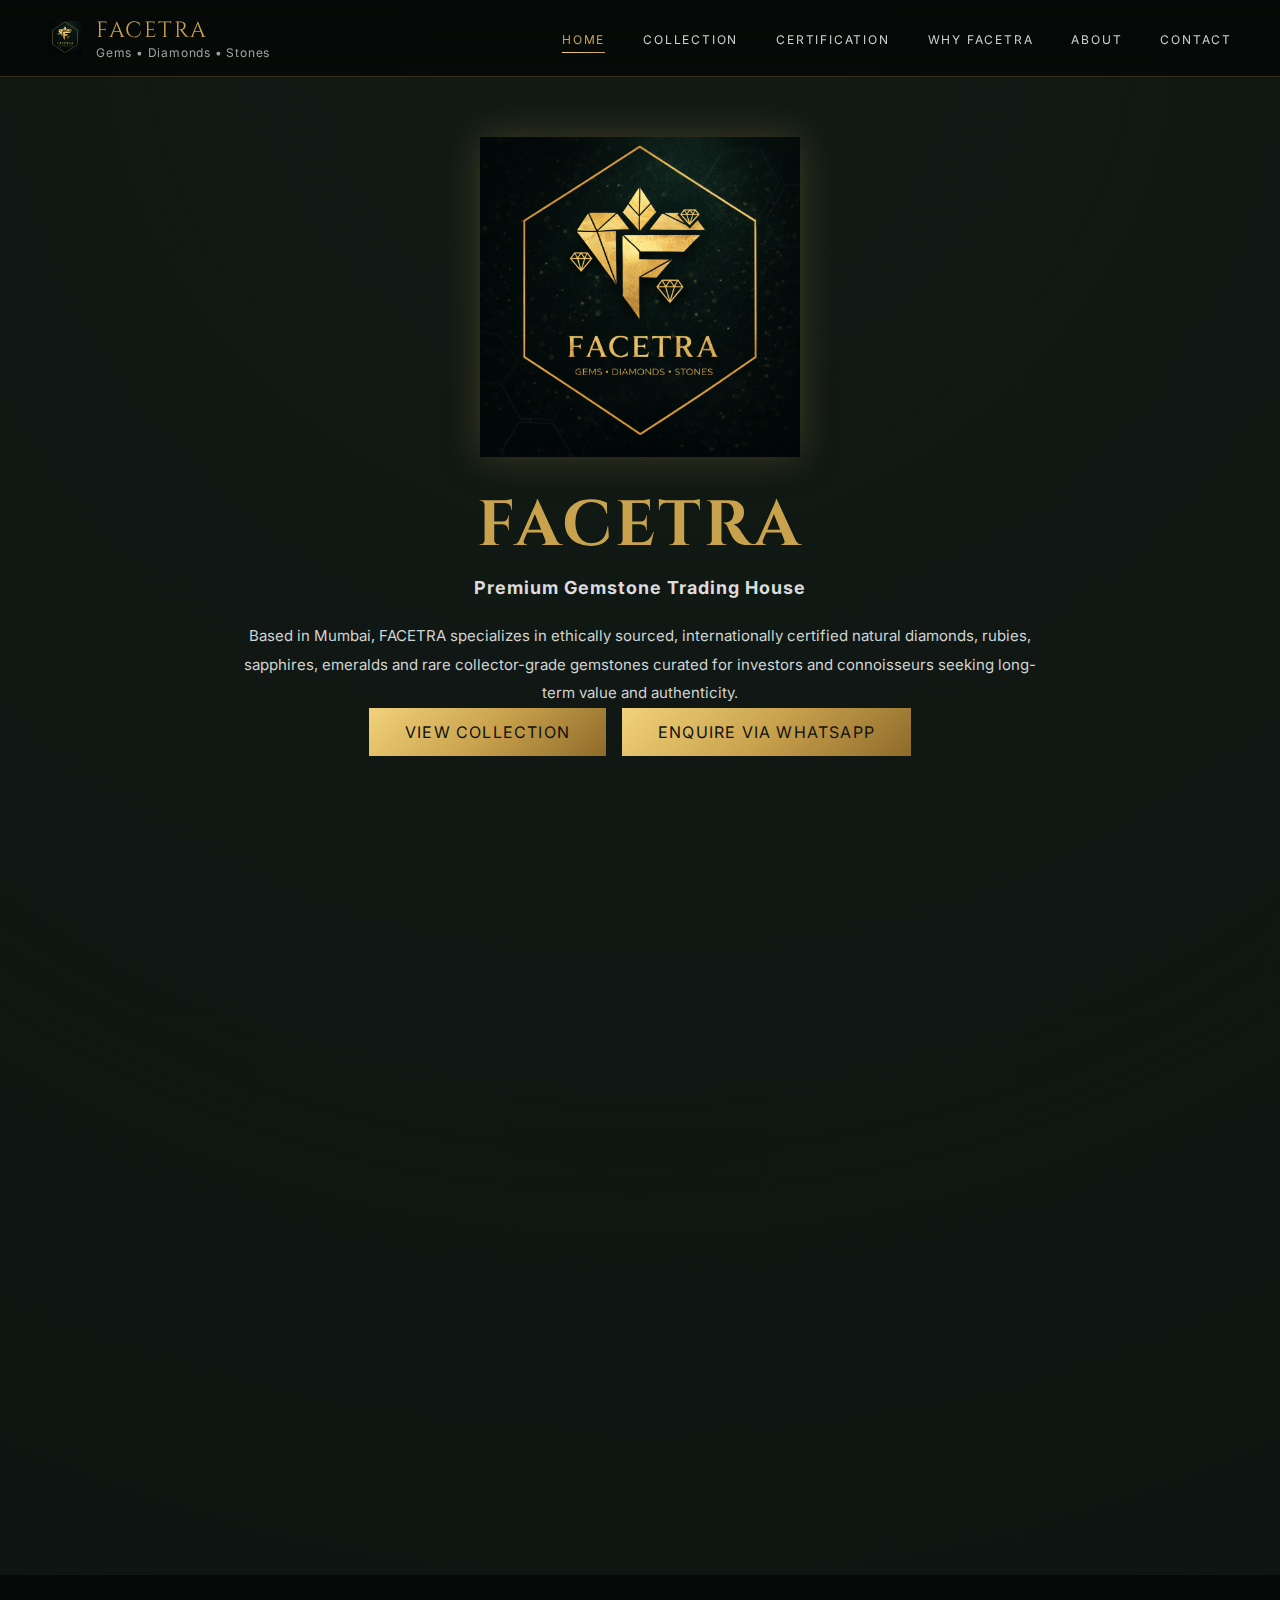
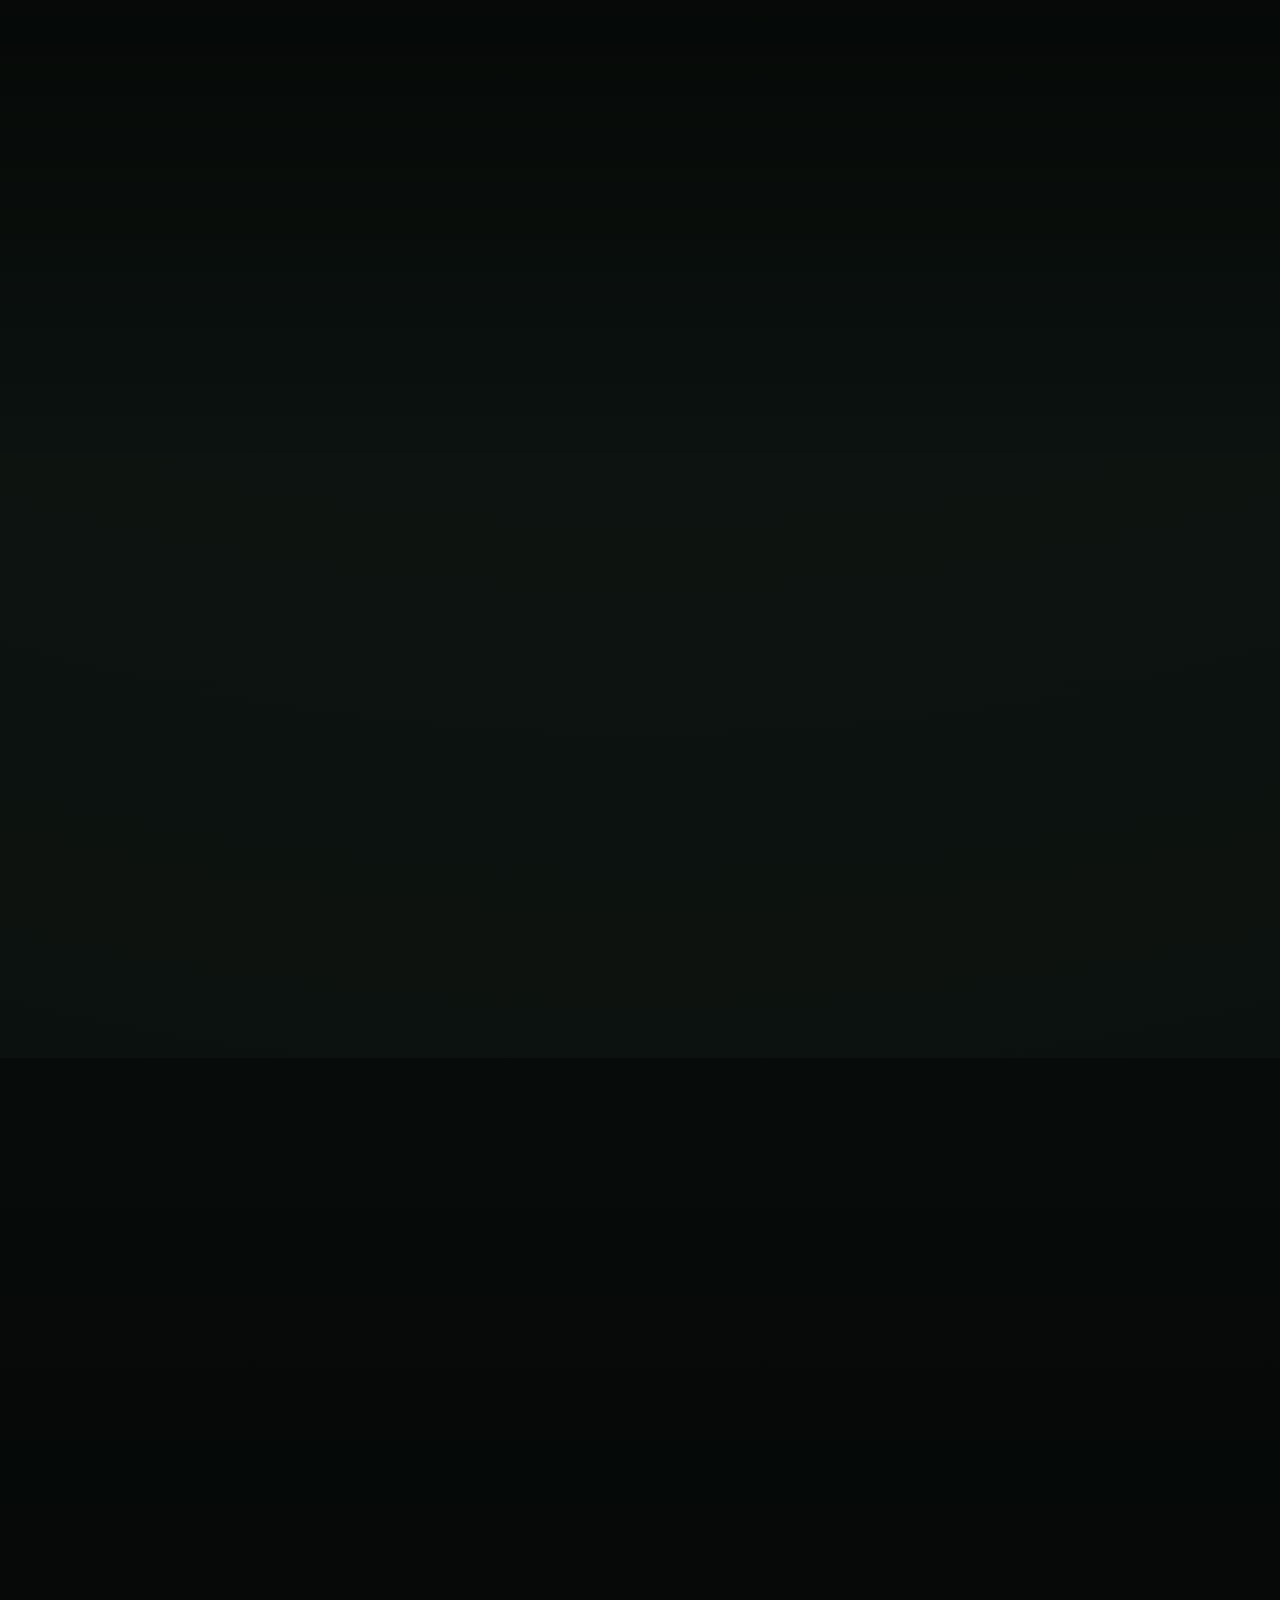
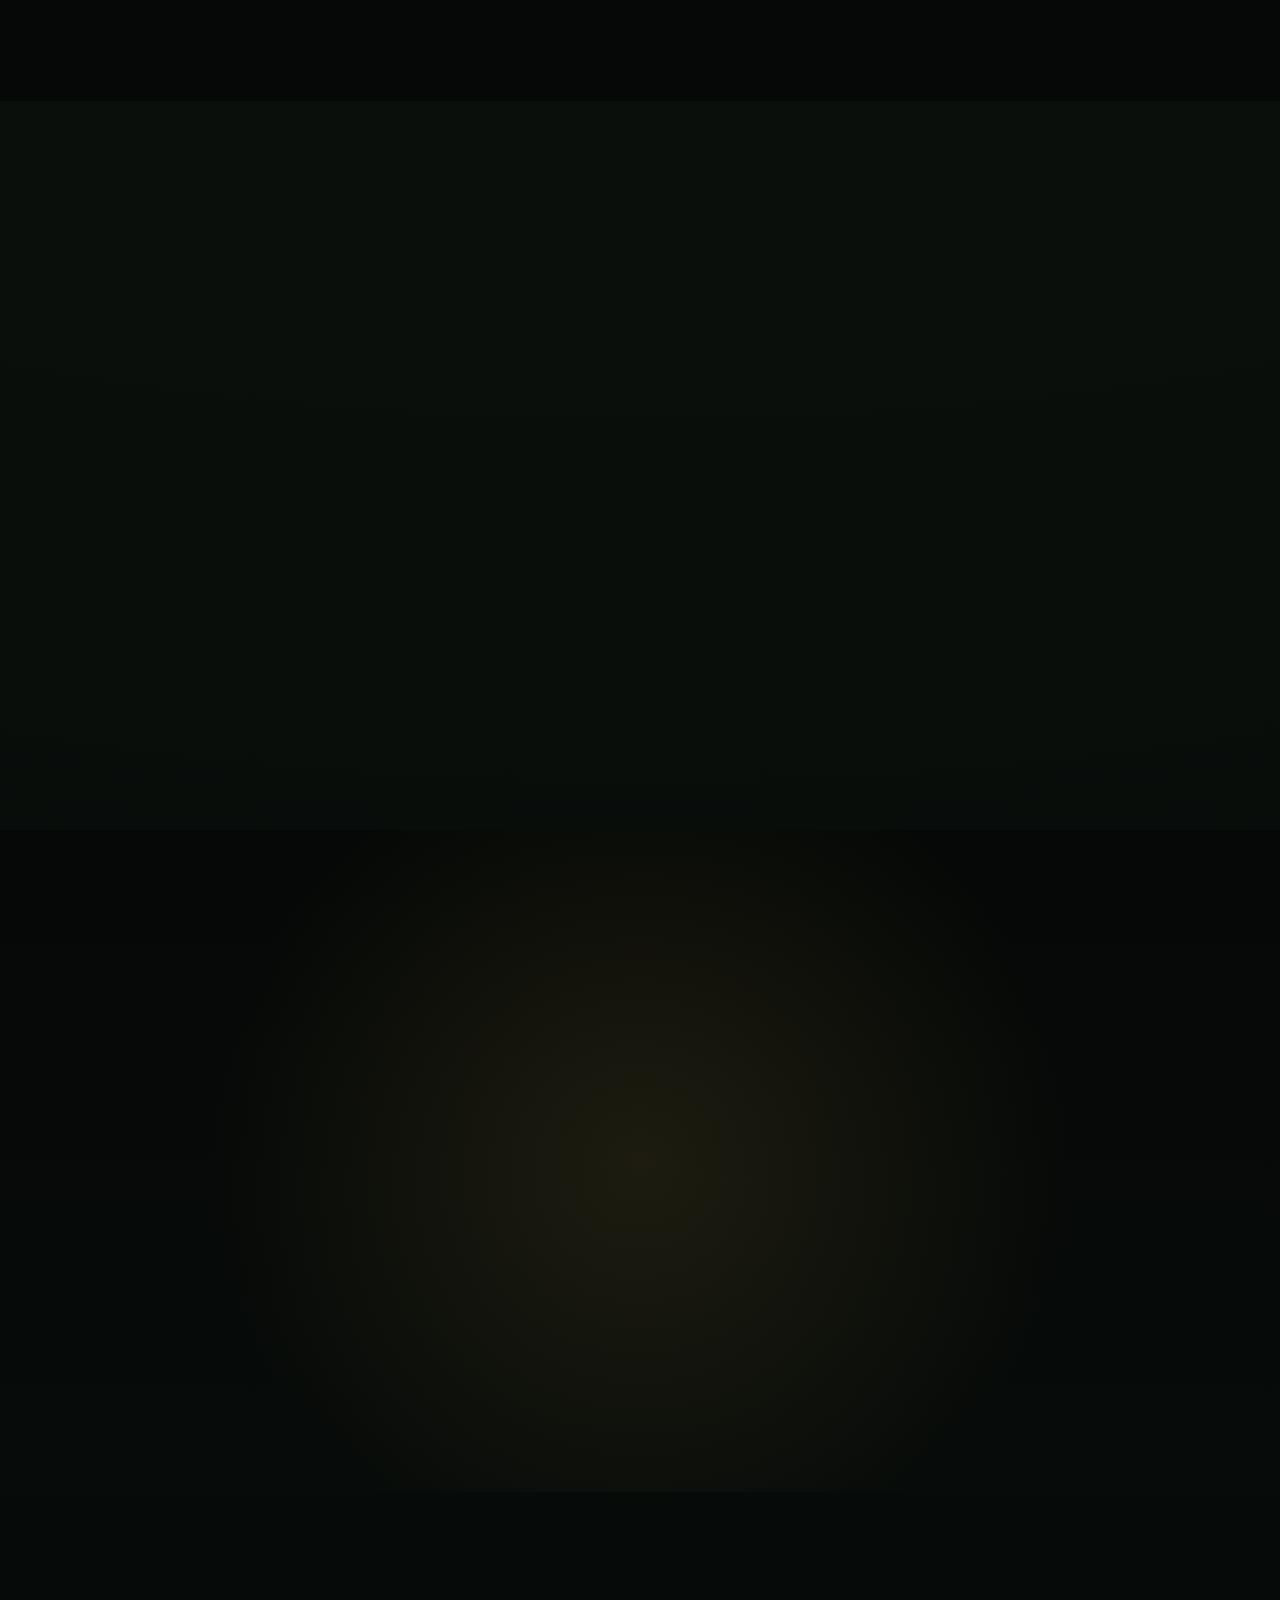
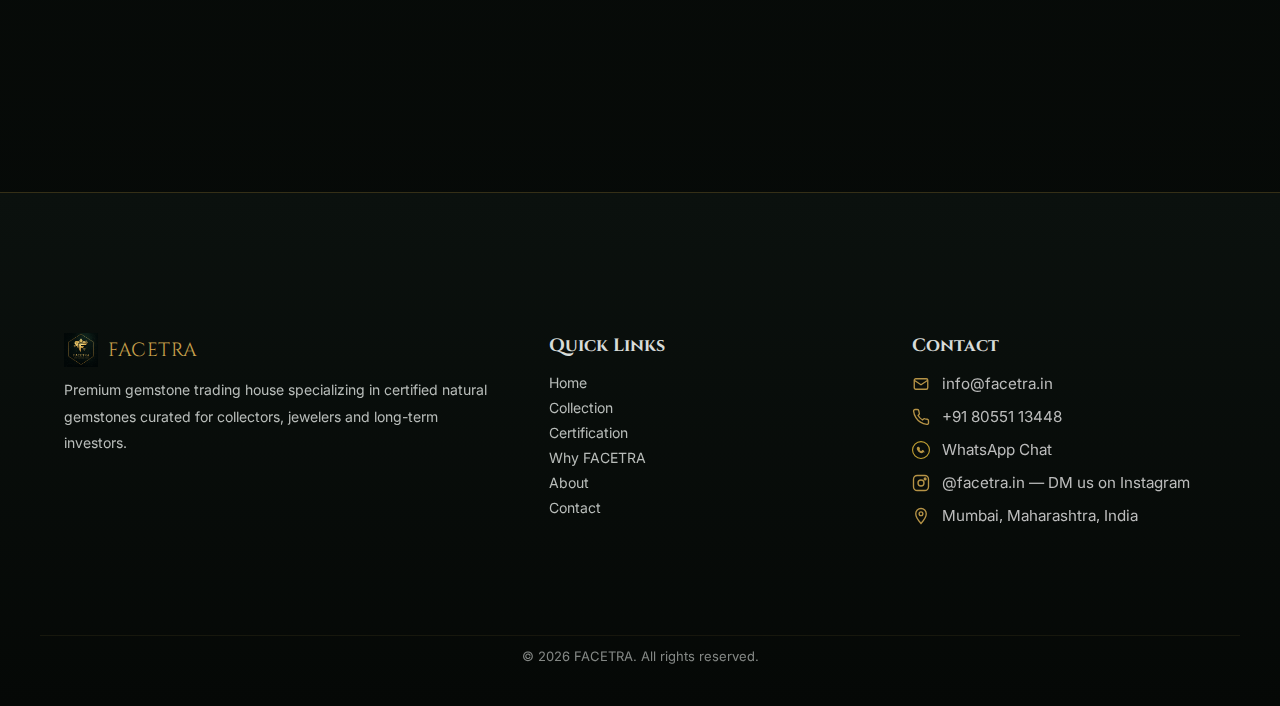
<file: index.html>
<!DOCTYPE html>
<html lang="en">
<head>
  <meta charset="UTF-8">
  <title>FACETRA | Premium Gemstone Trading House</title>
  <meta name="viewport" content="width=device-width, initial-scale=1.0">
  <meta name="description" content="FACETRA is a premium gemstone trading house in Mumbai offering ethically sourced, internationally certified natural gemstones curated for collectors and investors.">
  <link rel="canonical" href="https://facetra.in/">
  <link rel="stylesheet" href="style.css">

<!-- ================= FAVICONS ================= -->

<!-- FAVICONS -->
<link rel="icon" href="assets/collection/Favicon/favicon-32x32.png" sizes="32x32" type="image/png">
<link rel="icon" href="assets/collection/Favicon/favicon-48x48.png" sizes="48x48" type="image/png">
<link rel="icon" href="aassets/collection/Favicon/favicon-96x96.png" sizes="96x96" type="image/png">
<link rel="icon" href="assets/collection/Favicon/favicon-192x192.png" sizes="192x192" type="image/png">
<link rel="apple-touch-icon" href="assets/collection/Favicon/apple-touch-icon.png">

<meta name="theme-color" content="#000000">
<meta name="msapplication-TileImage" content="/favicon-192x192.png">
<meta name="msapplication-TileColor" content="#000000">


  <!-- FONTS -->
  <link href="https://fonts.googleapis.com/css2?family=Cinzel:wght@500;600;700&family=Inter:wght@300;400;500&display=swap" rel="stylesheet">
</head>

<body class="page">


<!-- ================= PREMIUM HEADER ================= -->

<header class="site-header">
  <div class="header-inner">

    <div class="brand">
      <img src="logo.png" alt="FACETRA Logo">
      <div>
        <div class="brand-name">FACETRA</div>
        <div class="brand-tag">Gems • Diamonds • Stones</div>
      </div>
    </div>

    <nav class="main-nav">
      <a href="index.html" class="active">Home</a>
      <a href="collection.html">Collection</a>
      <a href="certification.html">Certification</a>
      <a href="why-facetra.html">Why FACETRA</a>
      <a href="about.html">About</a>
      <a href="contact.html">Contact</a>
    </nav>

    <div class="nav-toggle" id="navToggle">
      <span></span><span></span><span></span>
    </div>

  </div>
</header>

<!-- ================= MOBILE NAV ================= -->
<div class="mobile-nav" id="mobileNav">
  <a href="index.html">Home</a>
  <a href="collection.html">Collection</a>
  <a href="certification.html">Certification</a>
  <a href="why-facetra.html">Why FACETRA</a>
  <a href="about.html">About</a>
  <a href="contact.html">Contact</a>
</div>

<!-- ================= HERO ================= -->
<section class="hero-section">

  <div class="hero-inner fade-up">

    <img src="logo.png" alt="FACETRA Emblem" class="hero-logo">

    <h1 class="hero-title">FACETRA</h1>
    <h3 class="hero-subtitle">Premium Gemstone Trading House</h3>

    <p class="hero-description">
      Based in Mumbai, FACETRA specializes in ethically sourced, internationally certified
      natural diamonds, rubies, sapphires, emeralds and rare collector-grade gemstones curated
      for investors and connoisseurs seeking long-term value and authenticity.
    </p>

    <div class="hero-actions">
       <a href="collection.html" target="_blank" class="btn-gold-glow">
      <span>View Collection</span></a>
      <a href="https://wa.me/918055113448" target="_blank" class="btn-gold-glow">
        Enquire via WhatsApp
      </a>
    </div>

  </div>

</section>
<!-- ================= LUXURY DIVIDER ================= -->
<div class="lux-divider"></div>

<!-- ================= GEMSTONE CATEGORIES ================= -->
<section class="gem-section">

  <div class="section-header fade-up">
    <h2>Our Core Gemstone Portfolio</h2>
    <p>
      FACETRA curates only natural, investment-grade gemstones selected for rarity,
      brilliance, and long-term value preservation.
    </p>
  </div>

  <div class="gem-grid">

    <!-- DIAMOND -->
   <a href="collection/diamonds.html" class="gem-link">
  <div class="gem-card fade-up">
    <div class="gem-icon">
      <svg viewBox="0 0 24 24">
        <path d="M3 9l5-6h8l5 6-9 12z"/>
      </svg>
    </div>
    <h3>Natural Diamonds</h3>
    <p>Conflict-free, certified diamonds selected for clarity, brilliance and market liquidity.</p>
  </div>
</a>


    <!-- RUBY -->
   <a href="collection/rubies.html" class="gem-link">
  <div class="gem-card fade-up">

      <div class="gem-icon">
        <svg viewBox="0 0 24 24">
          <path d="M12 2l7 7-7 13-7-13z"/>
        </svg>
      </div>
      <h3>Rubies</h3>
      <p>Premium Burmese and Mozambique rubies known for vivid red saturation and rarity.</p>
    </div>

    <!-- EMERALD -->
  <a href="collection/emeralds.html" class="gem-link">
  <div class="gem-card fade-up">
      <div class="gem-icon">
        <svg viewBox="0 0 24 24">
          <rect x="5" y="3" width="14" height="18" rx="2"/>
        </svg>
      </div>
      <h3>Emeralds</h3>
      <p>Colombian and Zambian emeralds with natural inclusions and strong green hue.</p>
    </div>

    <!-- SAPPHIRE -->
    <a href="collection/sapphires.html" class="gem-link">
  <div class="gem-card fade-up">
      <div class="gem-icon">
        <svg viewBox="0 0 24 24">
          <circle cx="12" cy="12" r="9"/>
        </svg>
      </div>
      <h3>Sapphires</h3>
      <p>Royal blue and fancy color sapphires with certification and stable investment appeal.</p>
    </div>

  </div>

</section>

<!-- ================= SOURCING ================= -->
<section class="source-section">

  <div class="source-grid">

    <div class="source-text fade-up">
      <h2>Ethical Global Sourcing</h2>
      <p>
        FACETRA maintains long-term relationships with trusted mining regions and
        international traders to ensure ethical procurement, legal compliance, and
        full traceability of every gemstone entering our portfolio.
      </p>
      <p>
        Our sourcing network spans Asia, Africa and South America — enabling access
        to rare lots not available in open retail markets.
      </p>
    </div>

    <div class="source-points fade-up">
      <ul>
        <li>✔ Direct mine-to-market partnerships</li>
        <li>✔ Conflict-free sourcing compliance</li>
        <li>✔ Transparent origin documentation</li>
        <li>✔ International trade standards</li>
      </ul>
    </div>

  </div>

</section>

<!-- ================= CERTIFICATION ================= -->
<section class="cert-section">

  <div class="section-header fade-up">
    <h2>International Certification Standards</h2>
    <p>
      Every FACETRA gemstone undergoes independent verification by recognized
      international laboratories before entering client portfolios.
    </p>
  </div>

  <div class="cert-grid">

    <div class="cert-card fade-up">
      <h4>GIA Aligned</h4>
      <p>Gemological Institute of America grading benchmarks for diamonds and colored stones.</p>
    </div>

    <div class="cert-card fade-up">
      <h4>IGI Standards</h4>
      <p>International Gemological Institute verification for authenticity and treatments.</p>
    </div>

    <div class="cert-card fade-up">
      <h4>Origin Reports</h4>
      <p>Country-of-origin verification for premium ruby, emerald and sapphire categories.</p>
    </div>

  </div>

</section>
<!-- ================= PROCESS TIMELINE ================= -->
<section class="process-section">

  <div class="section-header fade-up">
    <h2>How FACETRA Works</h2>
    <p>
      Our structured acquisition and distribution process ensures every gemstone
      meets global standards of quality, authenticity, and investment viability.
    </p>
  </div>

  <div class="process-line">

    <div class="process-step fade-up">
      <span class="step-no">01</span>
      <h4>Strategic Sourcing</h4>
      <p>Direct access to ethical mining zones and premium international trading hubs.</p>
    </div>

    <div class="process-step fade-up">
      <span class="step-no">02</span>
      <h4>Expert Evaluation</h4>
      <p>Color, clarity, cut, rarity and liquidity analyzed by gemstone specialists.</p>
    </div>

    <div class="process-step fade-up">
      <span class="step-no">03</span>
      <h4>Independent Certification</h4>
      <p>Verification by internationally recognized gemological laboratories.</p>
    </div>

    <div class="process-step fade-up">
      <span class="step-no">04</span>
      <h4>Portfolio Allocation</h4>
      <p>Stones matched with collectors, jewelers and long-term investors.</p>
    </div>

  </div>

</section>

<!-- ================= INVESTOR TRUST ================= -->
<section class="investor-section">

  <div class="investor-grid">

    <div class="investor-text fade-up">
      <h2>Built for Collectors & Investors</h2>
      <p>
        FACETRA operates at the intersection of fine gem trading and alternative
        asset investment. Our clientele includes private collectors, family offices,
        jewelers and gemstone investment advisors seeking verified tangible assets.
      </p>
      <p>
        We focus on liquidity, market transparency and long-term value appreciation
        rather than retail mass distribution.
      </p>
    </div>

    <div class="investor-stats fade-up">
      <div class="stat-box">
        <h3>100%</h3>
        <span>Natural Stones</span>
      </div>
      <div class="stat-box">
        <h3>Global</h3>
        <span>Sourcing Network</span>
      </div>
      <div class="stat-box">
        <h3>Certified</h3>
        <span>Every Gem</span>
      </div>
    </div>

  </div>

</section>

<!-- ================= PREMIUM CTA ================= -->
<section class="cta-section">

  <div class="cta-box fade-up">

    <h2>Begin Your Gemstone Acquisition with Confidence</h2>
    <p>
      Connect directly with FACETRA to discuss certified gemstones for personal
      collections, bespoke jewelry, or long-term investment portfolios.
    </p>

    <div class="cta-actions">
      <a href="contact.html" class="btn-outline-gold">Contact FACETRA</a>
      <a href="https://wa.me/918055113448" class="btn-gold-glow" target="_blank">
        WhatsApp Consultation
      </a>
    </div>

  </div>

</section>

<!-- placeholder for next sections -->
<div style="height:300px"></div>

<!-- ================= JS ================= -->
<script>
/* MOBILE NAV */
const toggle = document.getElementById("navToggle");
const mobileNav = document.getElementById("mobileNav");
toggle.onclick = () => mobileNav.classList.toggle("open");

/* SCROLL ANIMATIONS */
const observer = new IntersectionObserver(entries => {
  entries.forEach(entry => {
    if(entry.isIntersecting){
      entry.target.classList.add("show");
    }
  });
},{threshold:0.12});

document.querySelectorAll(".fade-up").forEach(el => observer.observe(el));
</script>

  
<!-- ================= LUXURY FOOTER ================= -->
<footer class="lux-footer">

  <div class="footer-inner">

    <!-- BRAND -->
    <div class="footer-brand">
      <div class="footer-logo">
        <img src="logo.png" alt="FACETRA Logo">
        <span>FACETRA</span>
      </div>
      <p>
        Premium gemstone trading house specializing in certified natural gemstones
        curated for collectors, jewelers and long-term investors.
      </p>
    </div>

    <!-- QUICK LINKS -->
    <div class="footer-links">
      <h4>Quick Links</h4>
      <a href="index.html">Home</a>
      <a href="collection.html">Collection</a>
      <a href="certification.html">Certification</a>
      <a href="why-facetra.html">Why FACETRA</a>
      <a href="about.html">About</a>
      <a href="contact.html">Contact</a>
    </div>

    <!-- CONTACT -->
    <div class="footer-contact">

      <h4>Contact</h4>

      <!-- EMAIL -->
      <a class="contact-item" href="mailto:info@facetra.in">
        <svg viewBox="0 0 24 24" aria-hidden="true">
          <rect x="3" y="5" width="18" height="14" rx="2"/>
          <path d="M3 7l9 6 9-6"/>
        </svg>
        <span>info@facetra.in</span>
      </a>

      <!-- PHONE -->
      <a class="contact-item" href="tel:+918055113448">
        <svg viewBox="0 0 24 24" aria-hidden="true">
          <path d="M22 16.9v3a2 2 0 0 1-2.2 2
                   19.8 19.8 0 0 1-8.6-3.1
                   19.5 19.5 0 0 1-6-6
                   19.8 19.8 0 0 1-3.1-8.7
                   A2 2 0 0 1 4.1 2h3
                   a2 2 0 0 1 2 1.7
                   c.1 1 .3 2 .6 3
                   a2 2 0 0 1-.4 2.1L8.1 10
                   a16 16 0 0 0 6 6l1.2-1.2
                   a2 2 0 0 1 2.1-.4
                   c1 .3 2 .5 3 .6
                   a2 2 0 0 1 1.6 1.9z"/>
        </svg>
        <span>+91 80551 13448</span>
      </a>

     <!-- WHATSAPP -->
<a class="contact-item" href="https://wa.me/918055113448" target="_blank">
  <svg viewBox="0 0 32 32" aria-hidden="true">
    <!-- outer circle -->
    <circle cx="16" cy="16" r="15" fill="none" stroke="currentColor" stroke-width="2"/>
    <!-- phone -->
    <path d="M20.6 18.7c-.3-.1-1.9-.9-2.2-1
      -.3-.1-.5-.1-.7.1l-.9 1.1
      c-.1.2-.3.2-.6.1
      -.3-.1-1.2-.4-2.2-1.4
      -.8-.7-1.4-1.6-1.5-1.9
      -.1-.3 0-.4.1-.5l.4-.5
      .3-.4c.1-.2.1-.3 0-.5
      -.1-.1-.7-1.7-1-2.3
      -.3-.6-.5-.5-.7-.5h-.6
      c-.2 0-.5.1-.7.3
      -.2.2-.9.9-.9 2.1
      0 1.2.9 2.4 1 2.6
      .1.2 1.8 2.8 4.3 3.9
      .6.3 1.1.5 1.5.6
      .6.2 1.1.2 1.5.1
      .5-.1 1.9-.8 2.2-1.6
      .3-.8.3-1.5.2-1.6
      -.1-.1-.3-.2-.6-.3z"
      fill="currentColor"/>
  </svg>
  <span>WhatsApp Chat</span>
</a>


      <!-- INSTAGRAM -->
      <a class="contact-item" href="https://instagram.com/facetra.in" target="_blank" rel="noopener">
        <svg viewBox="0 0 24 24" aria-hidden="true">
          <rect x="2" y="2" width="20" height="20" rx="5"/>
          <circle cx="12" cy="12" r="4"/>
          <circle cx="17.5" cy="6.5" r="1.2"/>
        </svg>
        <span>@facetra.in — DM us on Instagram</span>
      </a>

      <!-- LOCATION -->
      <div class="contact-item">
        <svg viewBox="0 0 24 24" aria-hidden="true">
          <path d="M12 2C8 2 5 5 5 9
                   c0 5.3 7 13 7 13
                   s7-7.7 7-13
                   c0-4-3-7-7-7z"/>
          <circle cx="12" cy="9" r="2.5"/>
        </svg>
        <span>Mumbai, Maharashtra, India</span>
      </div>

    </div>

  </div>

  <div class="footer-bottom">
    © 2026 FACETRA. All rights reserved.
  </div>

</footer>

<script>
document.getElementById("year").textContent = new Date().getFullYear();
</script>


</body>

</html>
</file>
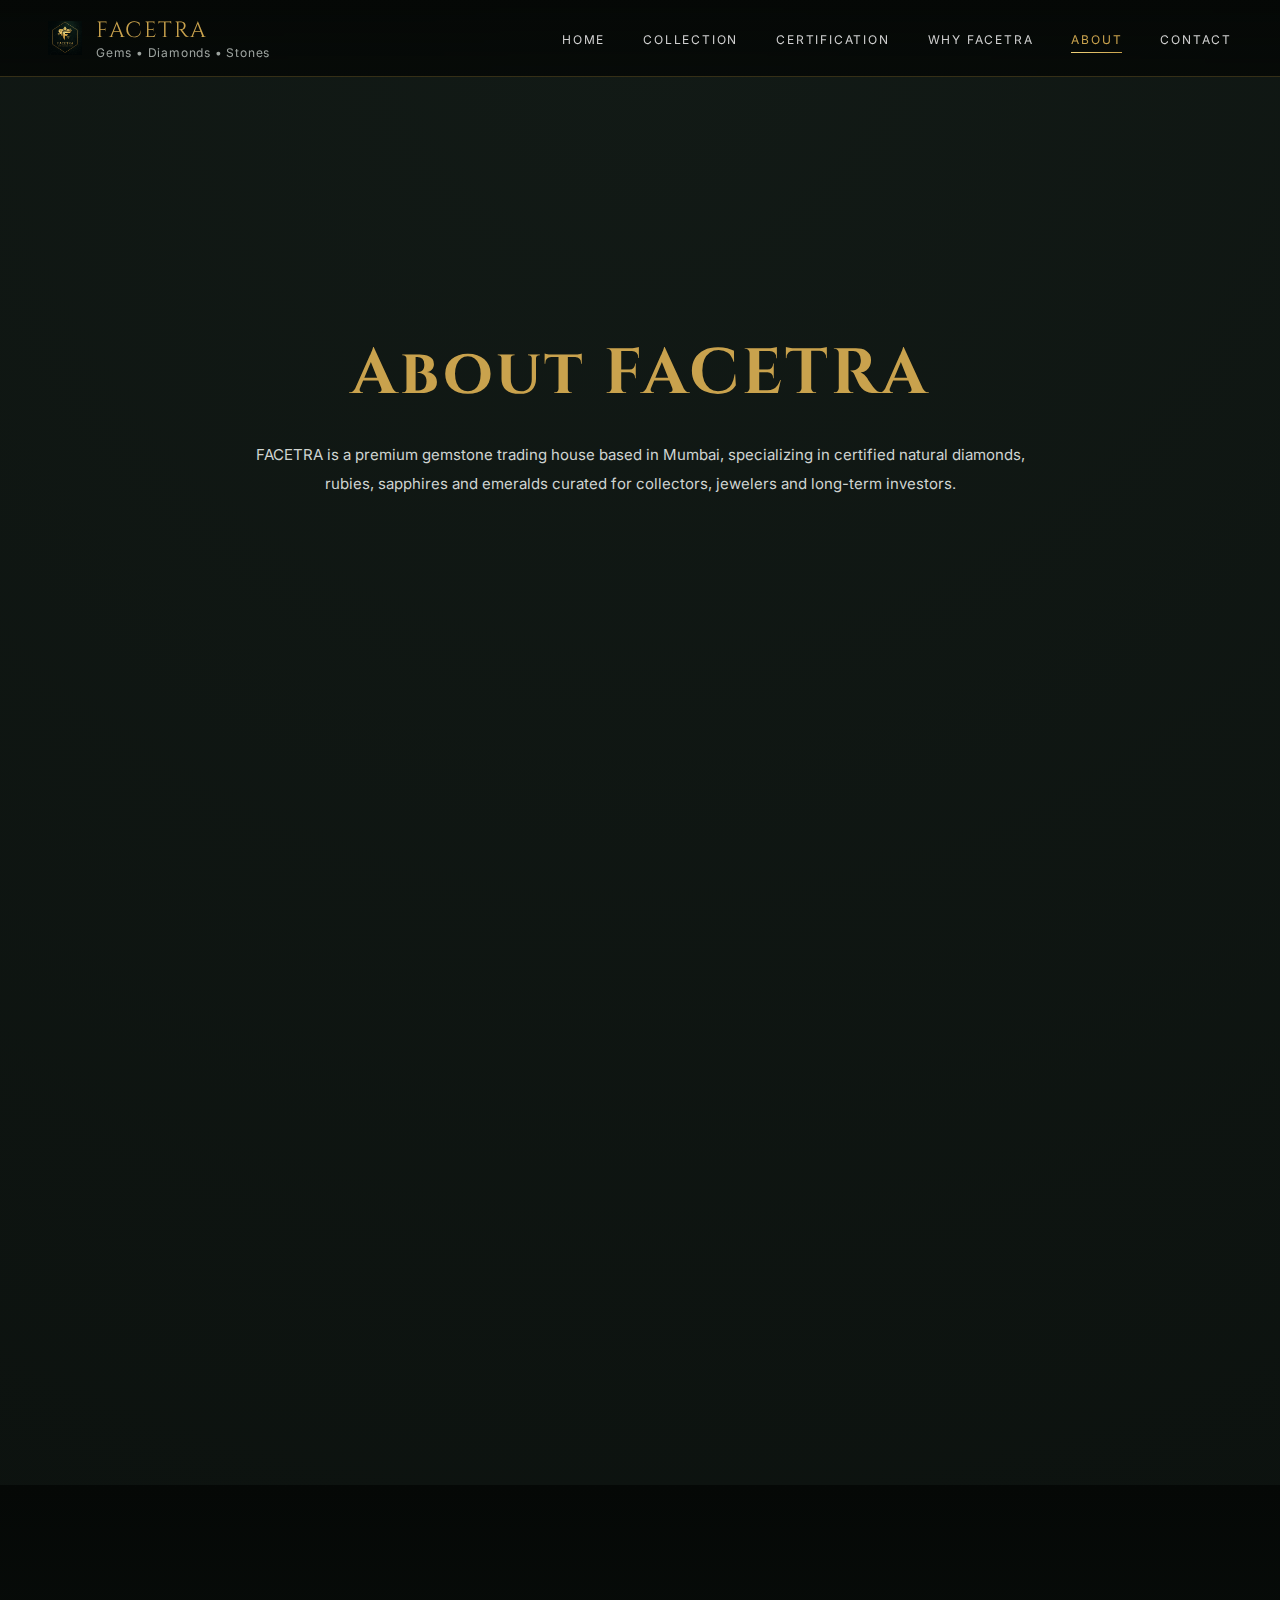
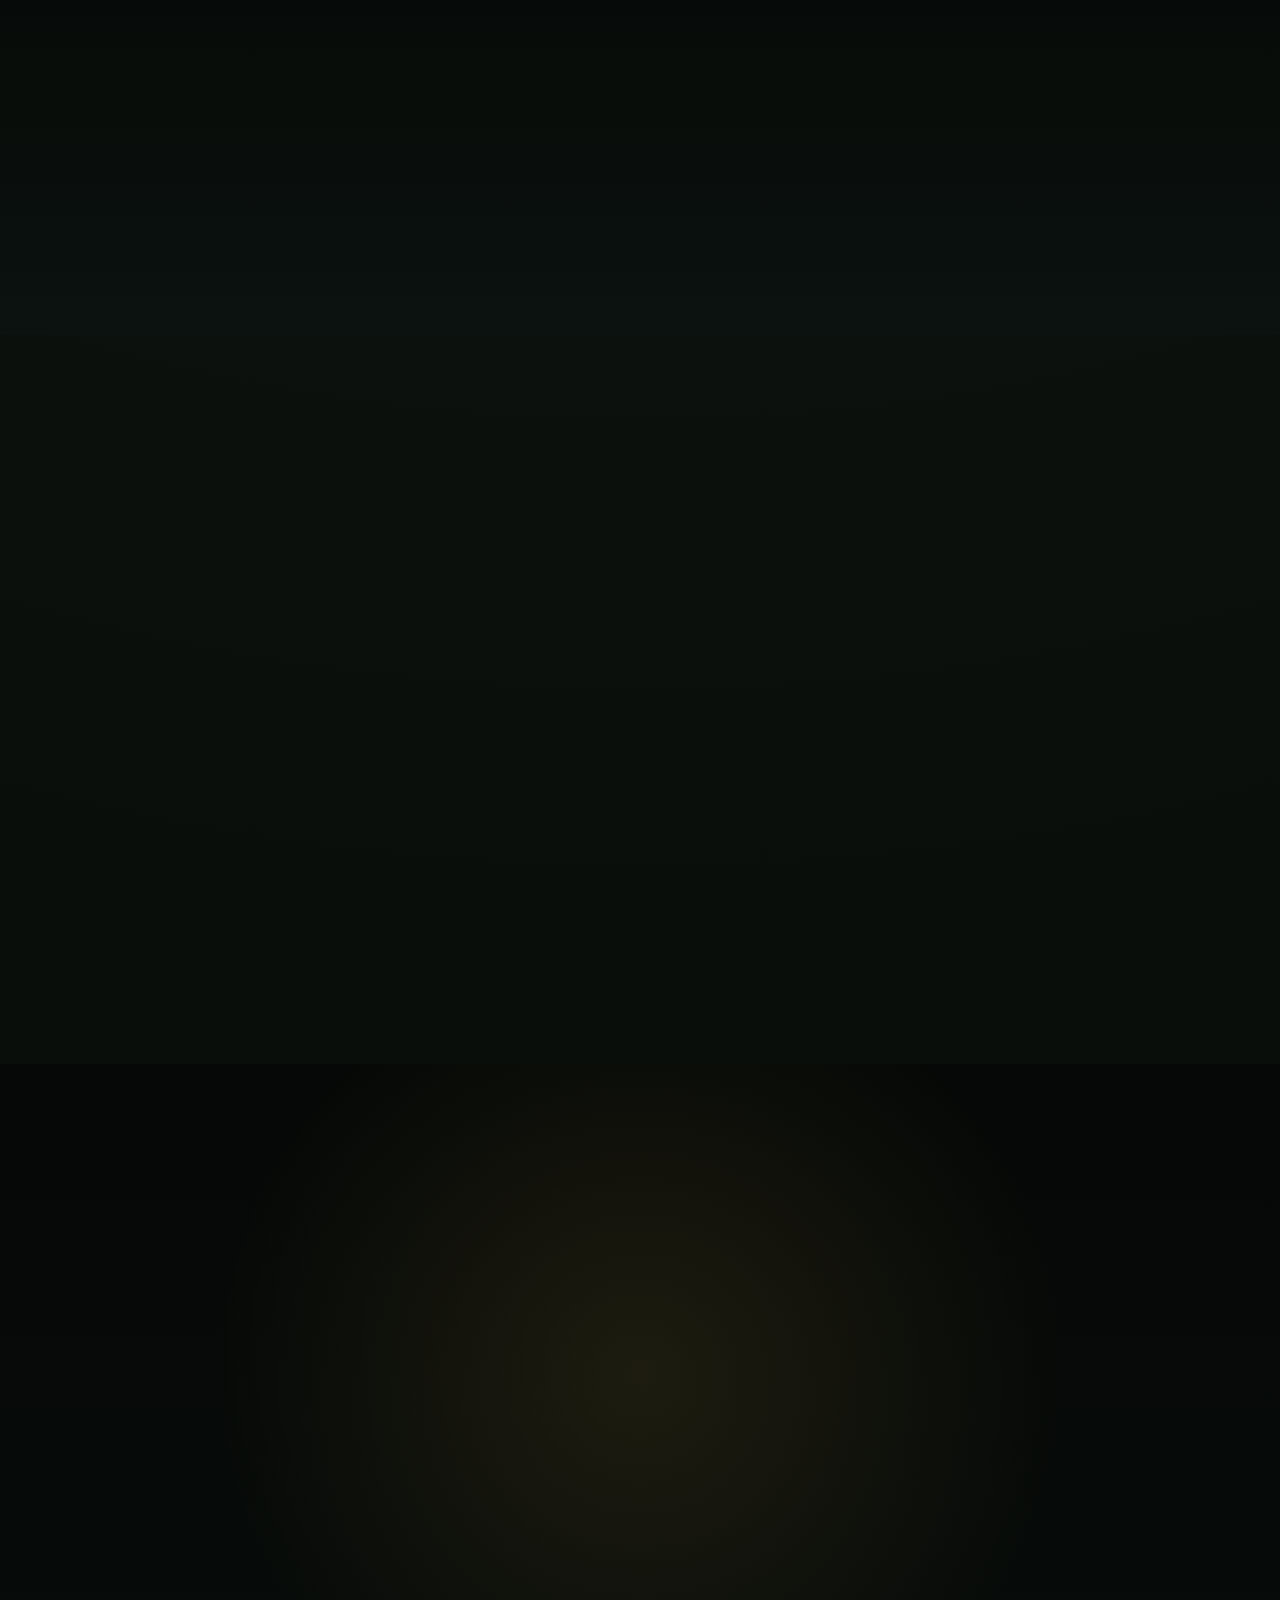
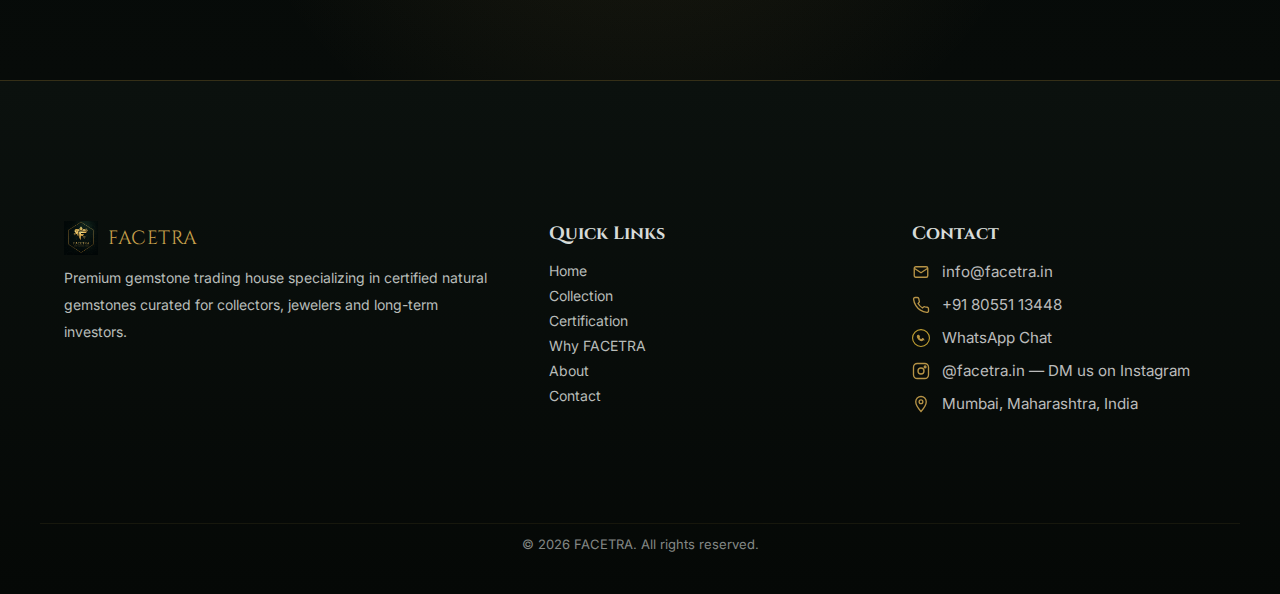
<file: about.html>
<!DOCTYPE html>
<html lang="en">
<head>
<meta charset="UTF-8">
<meta name="viewport" content="width=device-width, initial-scale=1.0">

<title>About FACETRA | Premium Gemstone Trading House in Mumbai</title>

<meta name="description" content="FACETRA is a Mumbai-based premium gemstone trading house specializing in certified natural diamonds, rubies, sapphires and emeralds for collectors, jewelers and long-term investors.">

<meta name="keywords" content="FACETRA, gemstone trading house Mumbai, certified gemstone dealer India, investment gemstones, luxury gemstones">

<meta name="robots" content="index, follow">
<link rel="canonical" href="https://facetra.in/about.html">

<!-- FAVICONS -->
<!-- FAVICONS -->
<link rel="icon" href="assets/collection/Favicon/favicon-32x32.png" sizes="32x32" type="image/png">
<link rel="icon" href="assets/collection/Favicon/favicon-48x48.png" sizes="48x48" type="image/png">
<link rel="icon" href="aassets/collection/Favicon/favicon-96x96.png" sizes="96x96" type="image/png">
<link rel="icon" href="assets/collection/Favicon/favicon-192x192.png" sizes="192x192" type="image/png">
<link rel="apple-touch-icon" href="assets/collection/Favicon/apple-touch-icon.png">


<meta name="theme-color" content="#000000">
<meta name="msapplication-TileImage" content="/favicon-192x192.png">
<meta name="msapplication-TileColor" content="#000000">



<!-- STYLES -->
<link rel="stylesheet" href="style.css">

<!-- FONTS -->
<link href="https://fonts.googleapis.com/css2?family=Cinzel:wght@500;600;700&family=Inter:wght@300;400;500&display=swap" rel="stylesheet">

<!-- OPEN GRAPH -->
<meta property="og:type" content="website">
<meta property="og:title" content="About FACETRA | Premium Gemstone Trading House">
<meta property="og:description" content="Certified natural diamonds, rubies, sapphires and emeralds for collectors and investors.">
<meta property="og:url" content="https://facetra.in/about.html">
<meta property="og:image" content="https://facetra.in/logo.png">

<!-- SCHEMA -->
<script type="application/ld+json">
{
  "@context": "https://schema.org",
  "@type": "JewelryStore",
  "name": "FACETRA",
  "url": "https://facetra.in",
  "logo": "https://facetra.in/logo.png",
  "address": {
    "@type": "PostalAddress",
    "addressLocality": "Mumbai",
    "addressRegion": "MH",
    "addressCountry": "IN"
  }
}
</script>

</head>

<body class="page">

<!-- ================= HEADER ================= -->
<header class="site-header">
  <div class="header-inner">

    <div class="brand">
      <img src="logo.png" alt="FACETRA Logo">
      <div>
        <div class="brand-name">FACETRA</div>
        <div class="brand-tag">Gems • Diamonds • Stones</div>
      </div>
    </div>

    <nav class="main-nav">
      <a href="index.html">Home</a>
      <a href="collection.html">Collection</a>
      <a href="certification.html">Certification</a>
      <a href="why-facetra.html">Why FACETRA</a>
      <a href="about.html" class="active">About</a>
      <a href="contact.html">Contact</a>
    </nav>

    <div class="nav-toggle" id="navToggle">
      <span></span><span></span><span></span>
    </div>

  </div>
</header>

<!-- MOBILE NAV -->
<div class="mobile-nav" id="mobileNav">
  <a href="index.html">Home</a>
  <a href="collection.html">Collection</a>
  <a href="certification.html">Certification</a>
  <a href="why-facetra.html">Why FACETRA</a>
  <a href="about.html">About</a>
  <a href="contact.html">Contact</a>
</div>

<!-- ================= HERO ================= -->
<section class="hero-section">
  <div class="hero-inner fade-up">
    <h1 class="hero-title">About FACETRA</h1>
    <p class="hero-description">
      FACETRA is a premium gemstone trading house based in Mumbai, specializing in certified
      natural diamonds, rubies, sapphires and emeralds curated for collectors, jewelers and
      long-term investors.
    </p>
  </div>
</section>

<div class="lux-divider"></div>

<!-- ================= WHO WE ARE ================= -->
<section class="gem-section">

  <div class="section-header fade-up">
    <h2>Who We Are</h2>
    <p>
      FACETRA was founded with the vision of bringing transparency, certification and
      investment-grade discipline to gemstone trading. Every stone is selected for rarity,
      geological origin, market desirability and long-term value preservation.
    </p>
  </div>

  <div class="gem-grid">

    <div class="gem-card fade-up">
      <h3>Authenticity First</h3>
      <p>Every gemstone is independently verified by internationally recognized laboratories.</p>
    </div>

    <div class="gem-card fade-up">
      <h3>Ethical Global Sourcing</h3>
      <p>We work only with compliant supply partners and responsible mining networks.</p>
    </div>

    <div class="gem-card fade-up">
      <h3>Investment Discipline</h3>
      <p>Selection based on rarity, liquidity and sustained market demand.</p>
    </div>

    <div class="gem-card fade-up">
      <h3>Client Confidentiality</h3>
      <p>Discrete sourcing and transactions for private collectors and jewelers.</p>
    </div>

  </div>

</section>

<!-- ================= PROCESS ================= -->
<section class="source-section">

  <div class="source-grid">

    <div class="source-text fade-up">
      <h2>Our Verification Process</h2>
      <p>
        FACETRA follows a structured multi-stage evaluation system before any gemstone
        enters inventory. Each step ensures compliance, authenticity and investment quality.
      </p>
      <p>
        This approach protects collectors, jewelers and investors from misrepresentation
        and market volatility.
      </p>
    </div>

    <div class="source-points fade-up">
      <ul>
        <li>✔ International sourcing verification</li>
        <li>✔ Laboratory certification & treatment disclosure</li>
        <li>✔ Market desirability assessment</li>
        <li>✔ Secure portfolio allocation</li>
      </ul>
    </div>

  </div>

</section>

<!-- ================= WHO WE SERVE ================= -->
<section class="investor-section">

  <div class="investor-grid">

    <div class="investor-text fade-up">
      <h2>Who We Serve</h2>
      <p>
        FACETRA serves luxury jewelry manufacturers, private gemstone collectors and
        investors seeking alternative tangible assets with long-term appreciation potential.
      </p>
      <p>
        Our trading model focuses on quality, traceability and sustained value rather than
        retail volume distribution.
      </p>
    </div>

    <div class="investor-stats fade-up">
      <div class="stat-box">
        <h3>Collectors</h3>
        <span>Rare Stones</span>
      </div>
      <div class="stat-box">
        <h3>Jewelers</h3>
        <span>Bespoke Supply</span>
      </div>
      <div class="stat-box">
        <h3>Investors</h3>
        <span>Asset Diversification</span>
      </div>
    </div>

  </div>

</section>

<!-- ================= CTA ================= -->
<section class="cta-section">

  <div class="cta-box fade-up">

    <h2>Partner With FACETRA</h2>
    <p>
      Whether you are sourcing gemstones for fine jewelry or building a long-term
      investment portfolio, FACETRA offers verified sourcing and trusted trade relationships.
    </p>

    <div class="cta-actions">
      <a href="contact.html" class="btn-outline-gold">Contact FACETRA</a>
      <a href="https://wa.me/918055113448" class="btn-gold-glow" target="_blank">
        WhatsApp Consultation
      </a>
    </div>

  </div>

</section>

<!-<!-- ================= LUXURY FOOTER ================= -->
<footer class="lux-footer">

  <div class="footer-inner">

    <!-- BRAND -->
    <div class="footer-brand">
      <div class="footer-logo">
        <img src="logo.png" alt="FACETRA Logo">
        <span>FACETRA</span>
      </div>
      <p>
        Premium gemstone trading house specializing in certified natural gemstones
        curated for collectors, jewelers and long-term investors.
      </p>
    </div>

    <!-- QUICK LINKS -->
    <div class="footer-links">
      <h4>Quick Links</h4>
      <a href="index.html">Home</a>
      <a href="collection.html">Collection</a>
      <a href="certification.html">Certification</a>
      <a href="why-facetra.html">Why FACETRA</a>
      <a href="about.html">About</a>
      <a href="contact.html">Contact</a>
    </div>

    <!-- CONTACT -->
    <div class="footer-contact">

      <h4>Contact</h4>

      <!-- EMAIL -->
      <a class="contact-item" href="mailto:info@facetra.in">
        <svg viewBox="0 0 24 24" aria-hidden="true">
          <rect x="3" y="5" width="18" height="14" rx="2"/>
          <path d="M3 7l9 6 9-6"/>
        </svg>
        <span>info@facetra.in</span>
      </a>

      <!-- PHONE -->
      <a class="contact-item" href="tel:+918055113448">
        <svg viewBox="0 0 24 24" aria-hidden="true">
          <path d="M22 16.9v3a2 2 0 0 1-2.2 2
                   19.8 19.8 0 0 1-8.6-3.1
                   19.5 19.5 0 0 1-6-6
                   19.8 19.8 0 0 1-3.1-8.7
                   A2 2 0 0 1 4.1 2h3
                   a2 2 0 0 1 2 1.7
                   c.1 1 .3 2 .6 3
                   a2 2 0 0 1-.4 2.1L8.1 10
                   a16 16 0 0 0 6 6l1.2-1.2
                   a2 2 0 0 1 2.1-.4
                   c1 .3 2 .5 3 .6
                   a2 2 0 0 1 1.6 1.9z"/>
        </svg>
        <span>+91 80551 13448</span>
      </a>

     <!-- WHATSAPP -->
<a class="contact-item" href="https://wa.me/918055113448" target="_blank">
  <svg viewBox="0 0 32 32" aria-hidden="true">
    <!-- outer circle -->
    <circle cx="16" cy="16" r="15" fill="none" stroke="currentColor" stroke-width="2"/>
    <!-- phone -->
    <path d="M20.6 18.7c-.3-.1-1.9-.9-2.2-1
      -.3-.1-.5-.1-.7.1l-.9 1.1
      c-.1.2-.3.2-.6.1
      -.3-.1-1.2-.4-2.2-1.4
      -.8-.7-1.4-1.6-1.5-1.9
      -.1-.3 0-.4.1-.5l.4-.5
      .3-.4c.1-.2.1-.3 0-.5
      -.1-.1-.7-1.7-1-2.3
      -.3-.6-.5-.5-.7-.5h-.6
      c-.2 0-.5.1-.7.3
      -.2.2-.9.9-.9 2.1
      0 1.2.9 2.4 1 2.6
      .1.2 1.8 2.8 4.3 3.9
      .6.3 1.1.5 1.5.6
      .6.2 1.1.2 1.5.1
      .5-.1 1.9-.8 2.2-1.6
      .3-.8.3-1.5.2-1.6
      -.1-.1-.3-.2-.6-.3z"
      fill="currentColor"/>
  </svg>
  <span>WhatsApp Chat</span>
</a>


      <!-- INSTAGRAM -->
      <a class="contact-item" href="https://instagram.com/facetra.in" target="_blank" rel="noopener">
        <svg viewBox="0 0 24 24" aria-hidden="true">
          <rect x="2" y="2" width="20" height="20" rx="5"/>
          <circle cx="12" cy="12" r="4"/>
          <circle cx="17.5" cy="6.5" r="1.2"/>
        </svg>
        <span>@facetra.in — DM us on Instagram</span>
      </a>

      <!-- LOCATION -->
      <div class="contact-item">
        <svg viewBox="0 0 24 24" aria-hidden="true">
          <path d="M12 2C8 2 5 5 5 9
                   c0 5.3 7 13 7 13
                   s7-7.7 7-13
                   c0-4-3-7-7-7z"/>
          <circle cx="12" cy="9" r="2.5"/>
        </svg>
        <span>Mumbai, Maharashtra, India</span>
      </div>

    </div>

  </div>

  <div class="footer-bottom">
    © 2026 FACETRA. All rights reserved.
  </div>

</footer>

<script>
document.getElementById("year").textContent = new Date().getFullYear();
</script>

<!-- ================= JS ================= -->
<script>
/* MOBILE NAV */
const navToggle = document.getElementById("navToggle");
const mobileNav = document.getElementById("mobileNav");
navToggle.onclick = () => mobileNav.classList.toggle("open");

/* SCROLL FADE */
const observer = new IntersectionObserver(entries=>{
  entries.forEach(e=>{
    if(e.isIntersecting){ e.target.classList.add("show"); }
  });
},{threshold:0.15});

document.querySelectorAll(".fade-up").forEach(el=>observer.observe(el));
</script>

</body>
</html>
</file>
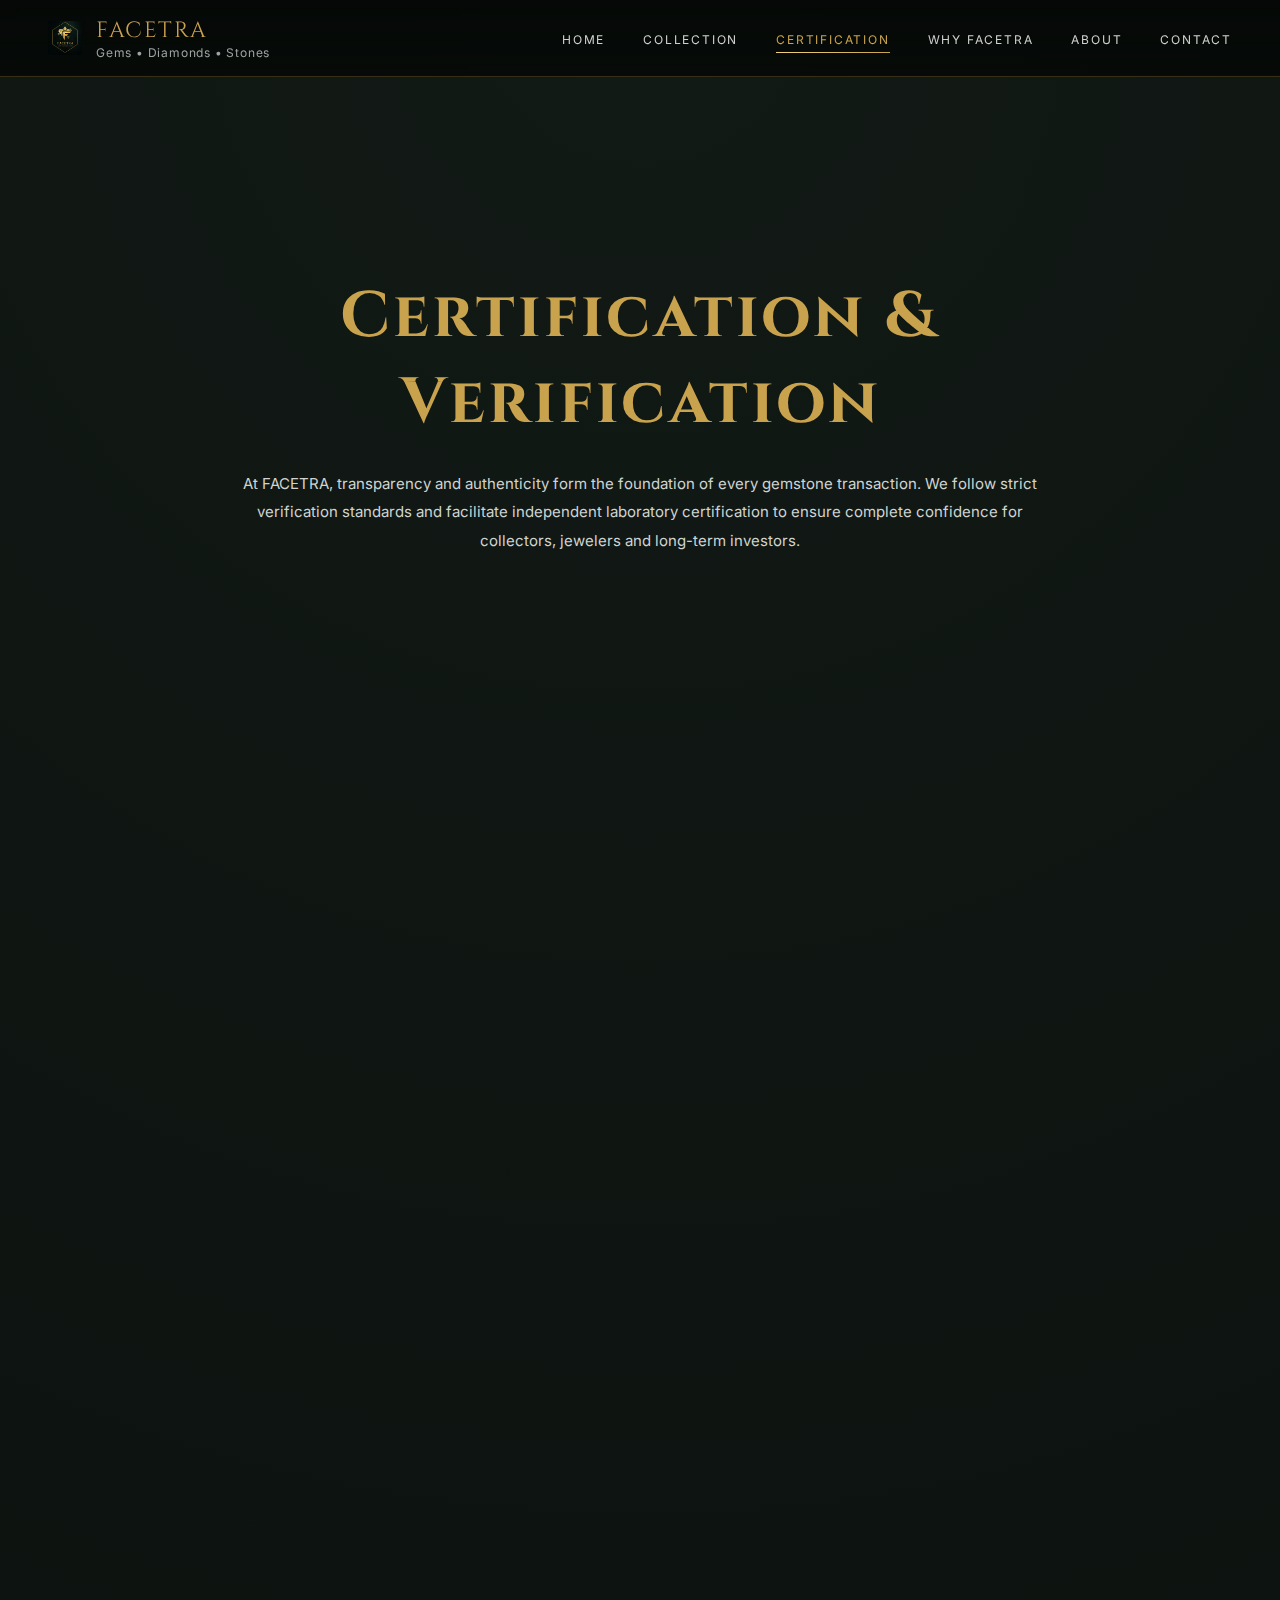
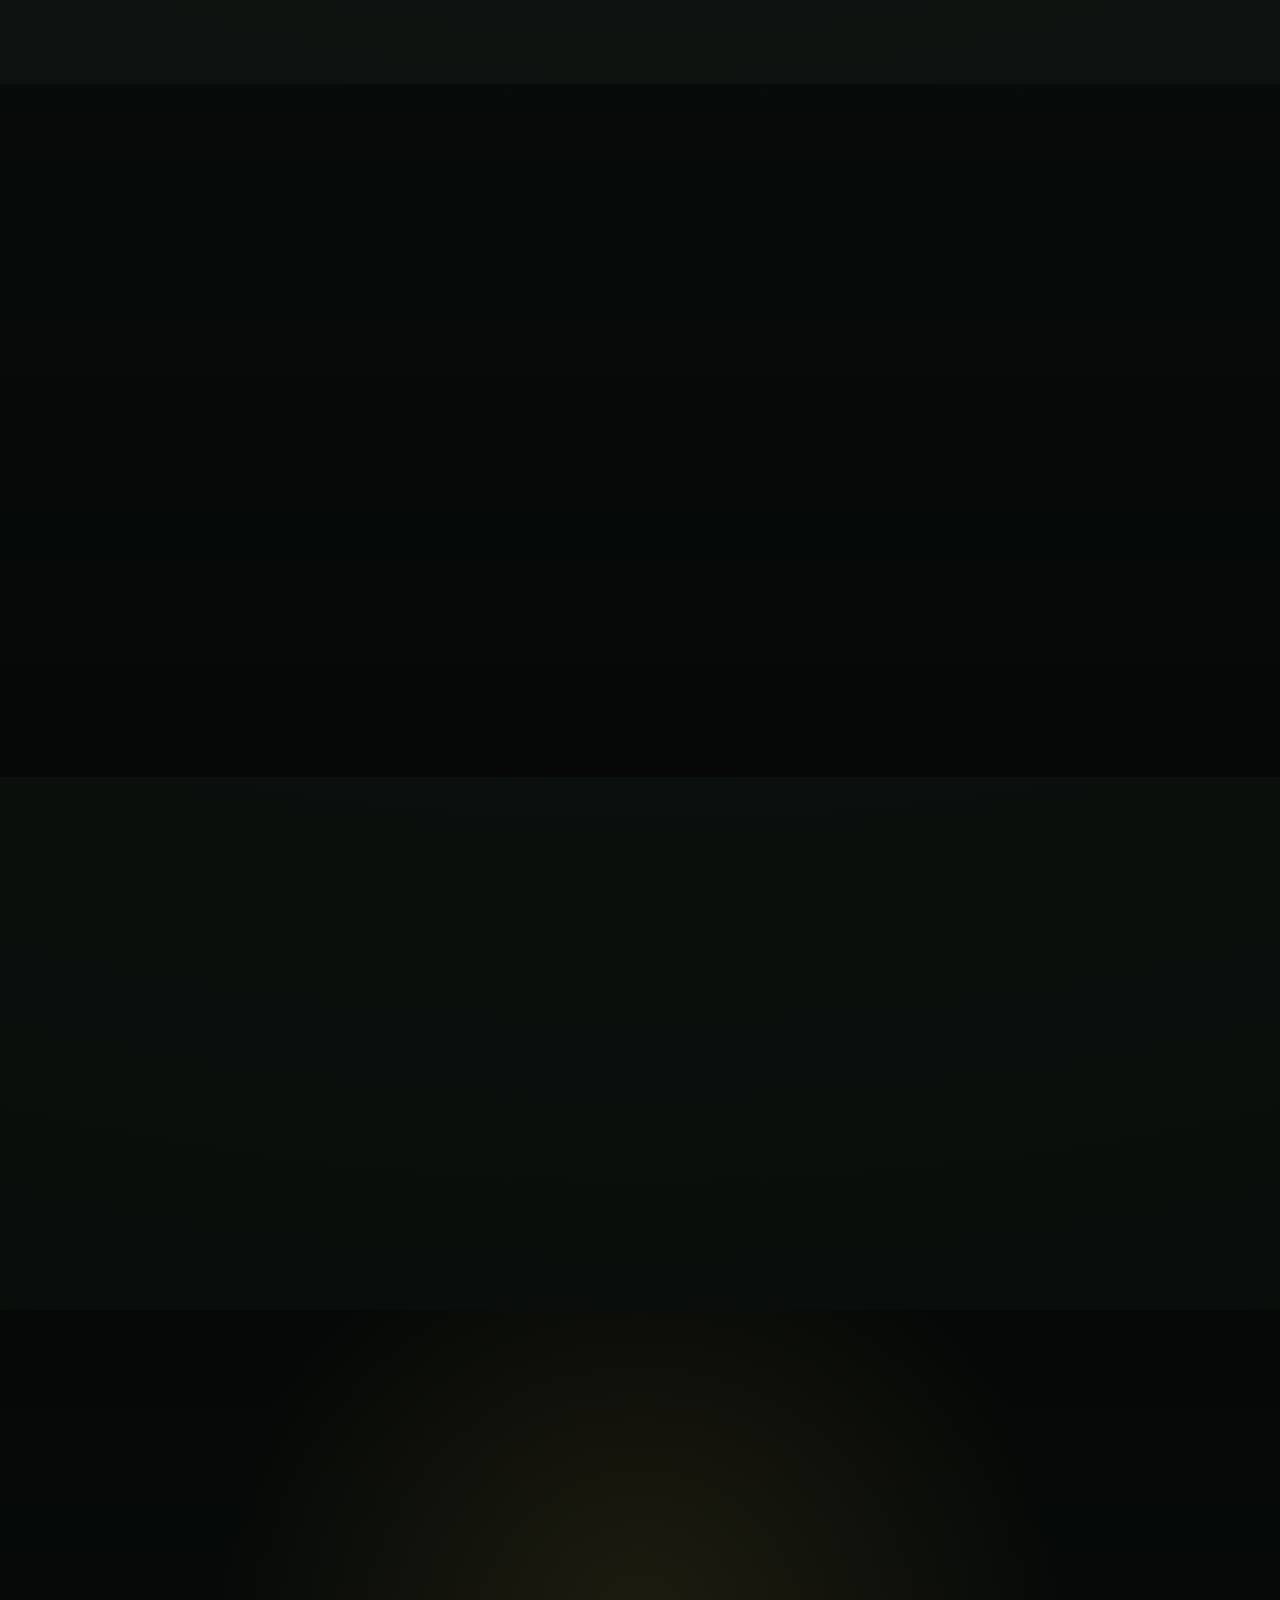
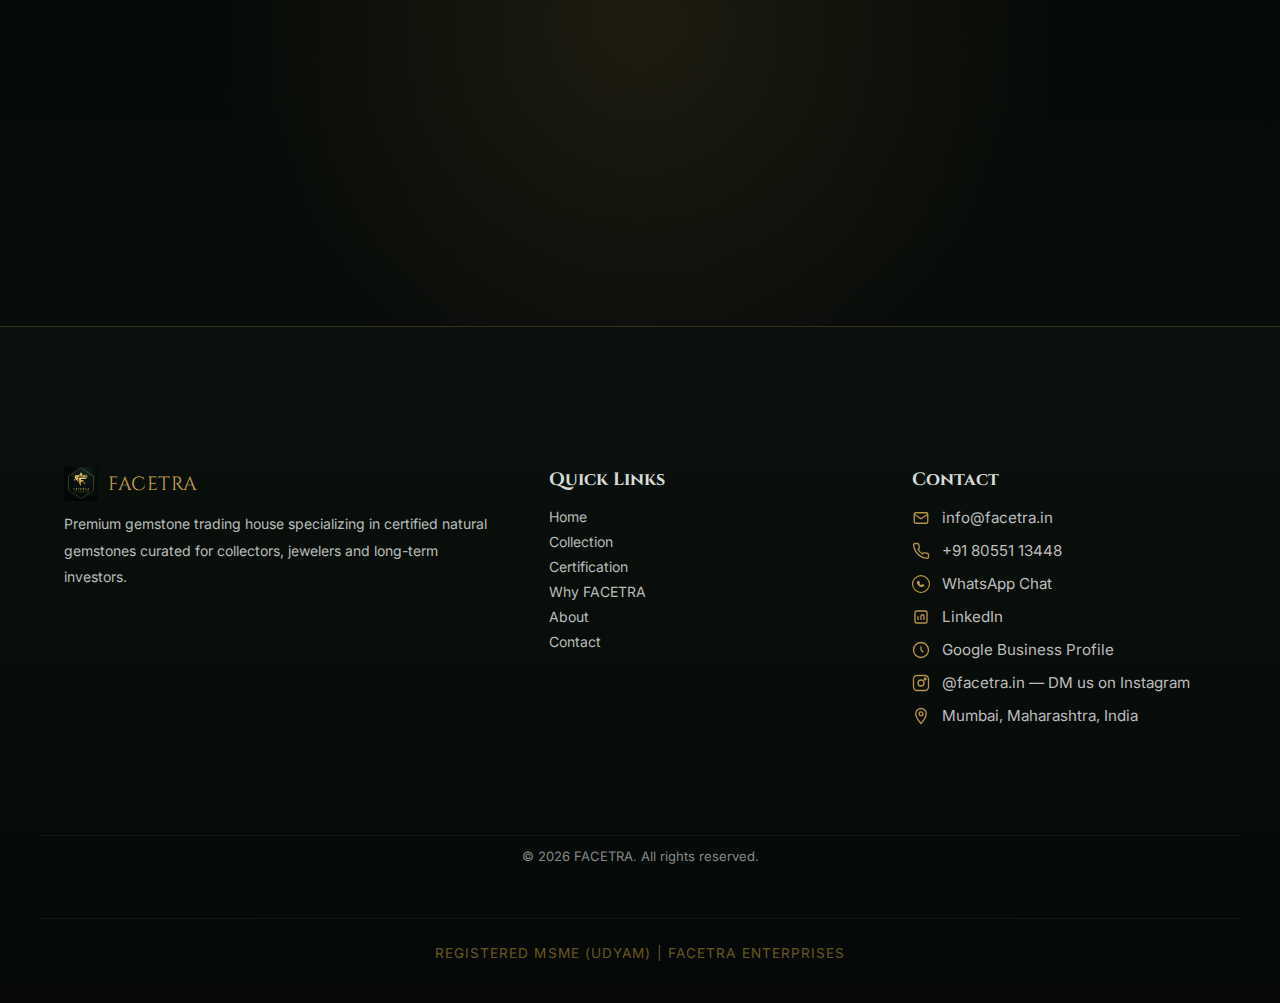
<file: certification.html>
<!DOCTYPE html>
<html lang="en">
<head>

  <!-- ================= BASIC SEO ================= -->
  <meta charset="UTF-8">
  <meta name="viewport" content="width=device-width, initial-scale=1.0">

  <title>Gemstone Certification & Verification Process | FACETRA Mumbai</title>

  <meta name="description" content="Understand FACETRA’s gemstone certification and verification process, including supplier vetting, treatment disclosure, and independent laboratory certification on request.">

  <meta name="robots" content="index, follow">
  <meta name="author" content="FACETRA Enterprises">

  <link rel="canonical" href="https://facetra.in/certification.html">

  <!-- ================= OPEN GRAPH ================= -->
  <meta property="og:type" content="website">
  <meta property="og:title" content="Gemstone Certification & Verification | FACETRA">
  <meta property="og:description" content="Transparent gemstone verification, ethical sourcing, and certification support for collectors and investors.">
  <meta property="og:url" content="https://facetra.in/certification.html">
  <meta property="og:image" content="https://facetra.in/assets/collection/Favicon/favicon-192x192.png">

  <!-- ================= FAVICONS ================= -->
  <link rel="icon" href="assets/collection/Favicon/favicon-32x32.png" sizes="32x32" type="image/png">
  <link rel="icon" href="assets/collection/Favicon/favicon-48x48.png" sizes="48x48" type="image/png">
  <link rel="icon" href="assets/collection/Favicon/favicon-96x96.png" sizes="96x96" type="image/png">
  <link rel="icon" href="assets/collection/Favicon/favicon-192x192.png" sizes="192x192" type="image/png">
  <link rel="apple-touch-icon" href="assets/collection/Favicon/apple-touch-icon.png">

  <meta name="theme-color" content="#000000">
  <meta name="msapplication-TileColor" content="#000000">
  <meta name="msapplication-TileImage" content="assets/collection/Favicon/favicon-192x192.png">

  <!-- ================= FONTS ================= -->
  <link href="https://fonts.googleapis.com/css2?family=Cinzel:wght@500;600;700&family=Inter:wght@300;400;500&display=swap" rel="stylesheet">

  <!-- ================= CSS ================= -->
  <link rel="stylesheet" href="style.css">

  <!-- ================= SCHEMA GRAPH ================= -->
  <script type="application/ld+json">
  {
    "@context": "https://schema.org",
    "@graph": [

      {
        "@type": "Organization",
        "@id": "https://facetra.in/#organization",
        "name": "FACETRA Enterprises",
        "url": "https://facetra.in/",
        "logo": "https://facetra.in/assets/collection/Favicon/favicon-192x192.png",
        "sameAs": [
          "https://www.linkedin.com/company/facetra-enterprises/",
          "https://instagram.com/facetra.in",
          "https://g.page/r/CduQmH7ilMieEBM"
        ],
        "address": {
          "@type": "PostalAddress",
          "addressLocality": "Mumbai",
          "addressRegion": "Maharashtra",
          "addressCountry": "IN"
        }
      },

      {
        "@type": "WebPage",
        "@id": "https://facetra.in/certification.html#webpage",
        "url": "https://facetra.in/certification.html",
        "name": "Gemstone Certification & Verification Process",
        "description": "FACETRA’s gemstone certification and verification process including supplier vetting, disclosure practices, and third-party laboratory certification on request.",
        "isPartOf": {
          "@id": "https://facetra.in/#organization"
        }
      },

      {
        "@type": "BreadcrumbList",
        "@id": "https://facetra.in/certification.html#breadcrumb",
        "itemListElement": [
          {
            "@type": "ListItem",
            "position": 1,
            "name": "Home",
            "item": "https://facetra.in/"
          },
          {
            "@type": "ListItem",
            "position": 2,
            "name": "Certification",
            "item": "https://facetra.in/certification.html"
          }
        ]
      }

    ]
  }
  </script>

  <script type="application/ld+json">
{
  "@context": "https://schema.org",
  "@type": "FAQPage",
  "mainEntity": [

    {
      "@type": "Question",
      "name": "Do all FACETRA gemstones come with certification?",
      "acceptedAnswer": {
        "@type": "Answer",
        "text": "FACETRA supplies natural gemstones sourced from trusted suppliers. Independent laboratory certification from recognized gemological institutions can be arranged on request depending on the gemstone type and client requirements."
      }
    },

    {
      "@type": "Question",
      "name": "Which gemological laboratories are used for certification?",
      "acceptedAnswer": {
        "@type": "Answer",
        "text": "Certification is provided through independent and internationally recognized gemological laboratories depending on availability, gemstone type, and client preference. FACETRA does not operate as a gemological laboratory."
      }
    },

    {
      "@type": "Question",
      "name": "Does FACETRA disclose treatments or enhancements?",
      "acceptedAnswer": {
        "@type": "Answer",
        "text": "Yes. FACETRA follows transparent sourcing practices and discloses known treatments or enhancements as communicated by suppliers or certification reports, ensuring informed decision-making for collectors and investors."
      }
    }

  ]
}
</script>


  <!-- ================= GOOGLE ANALYTICS (GA4) ================= -->
  <script async src="https://www.googletagmanager.com/gtag/js?id=G-E6NP9S6JZM"></script>
  <script>
    window.dataLayer = window.dataLayer || [];
    function gtag(){dataLayer.push(arguments);}
    gtag('js', new Date());
    gtag('config', 'G-E6NP9S6JZM');
  </script>

</head>


<body class="page">

<!-- ================= HEADER ================= -->

<header class="site-header">
  <div class="header-inner">

    <div class="brand">
      <img src="logo.png" alt="FACETRA Logo">
      <div>
        <div class="brand-name">FACETRA</div>
        <div class="brand-tag">Gems • Diamonds • Stones</div>
      </div>
    </div>

    <nav class="main-nav">
      <a href="index.html">Home</a>
      <a href="collection.html">Collection</a>
      <a href="certification.html" class="active">Certification</a>
      <a href="why-facetra.html">Why FACETRA</a>
      <a href="about.html">About</a>
      <a href="contact.html">Contact</a>
    </nav>

    <div class="nav-toggle" id="navToggle">
      <span></span><span></span><span></span>
    </div>

  </div>
</header>

<div class="mobile-nav" id="mobileNav">
  <a href="index.html">Home</a>
  <a href="collection.html">Collection</a>
  <a href="certification.html">Certification</a>
  <a href="why-facetra.html">Why FACETRA</a>
  <a href="about.html">About</a>
  <a href="contact.html">Contact</a>
</div>

<!-- ================= HERO ================= -->

<section class="hero-section">
  <div class="hero-inner fade-up">
    <h1 class="hero-title">Certification & Verification</h1>
    <p class="hero-description">
      At FACETRA, transparency and authenticity form the foundation of every gemstone transaction.
      We follow strict verification standards and facilitate independent laboratory certification
      to ensure complete confidence for collectors, jewelers and long-term investors.
    </p>
  </div>
</section>

<div class="lux-divider"></div>

<!-- ================= WHY CERTIFICATION ================= -->

<section class="authority-wrapper">

  <div class="authority-section reveal">
    <h2>Why Gemstone Certification Matters</h2>
    <p>
      Gemstones derive their value not only from beauty, but from documented proof of natural origin,
      treatment status and quality parameters. Independent laboratory reports provide buyers with
      objective verification that protects against synthetic substitutions, undisclosed treatments
      and origin misrepresentation.
    </p>
    <p>
      For investment-grade stones, certification also supports long-term liquidity and resale
      potential, especially in international markets.
    </p>
  </div>

  <div class="lux-divider"></div>

  <!-- ================= LAB TYPES ================= -->

  <div class="authority-section reveal">
    <h2>Independent Gemological Laboratories</h2>
    <p>
      Around the world, specialized laboratories analyze gemstones using advanced scientific methods
      to determine authenticity, enhancements and in some cases geographic origin.
    </p>

    <ul class="authority-list">
      <li>Natural vs synthetic identification</li>
      <li>Treatment detection (heating, diffusion, filling, irradiation)</li>
      <li>Species and variety classification</li>
      <li>Color, clarity and cutting assessment</li>
      <li>Origin opinion where applicable</li>
    </ul>

    <p>
      Certification is always issued by independent laboratories — never by trading companies —
      ensuring objectivity and credibility.
    </p>
  </div>

</section>

<!-- ================= FACETRA PROCESS ================= -->

<section class="process-section">

  <div class="section-header reveal">
    <h2>FACETRA Verification Process</h2>
    <p>
      Every gemstone offered by FACETRA passes through multiple layers of verification before being
      presented to clients.
    </p>
  </div>

  <div class="process-line">

    <div class="process-step reveal">
      <div class="step-no">01</div>
      <h4>Supplier Vetting</h4>
      <p>
        We source only from established suppliers and trading networks with documented
        compliance standards and ethical mining practices.
      </p>
    </div>

    <div class="process-step reveal">
      <div class="step-no">02</div>
      <h4>Internal Examination</h4>
      <p>
        Stones are evaluated for cutting quality, visible treatments and overall market suitability
        before being added to our curated selection.
      </p>
    </div>

    <div class="process-step reveal">
      <div class="step-no">03</div>
      <h4>Disclosure Review</h4>
      <p>
        All known treatments and enhancements are clearly disclosed to buyers, with complete
        transparency regarding gemstone history.
      </p>
    </div>

    <div class="process-step reveal">
      <div class="step-no">04</div>
      <h4>Certification on Request</h4>
      <p>
        Independent laboratory certification can be arranged at the buyer’s request through
        internationally recognized gemological institutions.
      </p>
    </div>

  </div>

</section>

<!-- ================= BUYER PROTECTION ================= -->

<section class="authority-wrapper">

  <div class="authority-section reveal">
    <h2>Buyer Protection & Ethical Commitment</h2>
    <p>
      FACETRA maintains strict policies against misrepresentation, synthetic substitution and
      undisclosed enhancements. We operate with long-term client relationships in mind, not
      short-term transactions.
    </p>

    <ul class="authority-list">
      <li>Full treatment disclosure before purchase</li>
      <li>No sale of undisclosed synthetic gemstones</li>
      <li>Documentation support for investor records</li>
      <li>Transparent pricing based on quality and rarity</li>
    </ul>

    <p>
      Our goal is to build sustainable trust within the gemstone community through ethical trade
      and professional conduct.
    </p>
  </div>

</section>

<!-- ================= CTA ================= -->

<section class="cta-section">

  <div class="cta-box reveal">
    <h2>Discuss Certification Options</h2>
    <p>
      Whether you are acquiring gemstones for fine jewelry or investment portfolios, our team can
      guide you through certification options and verification procedures.
    </p>

    <div class="cta-actions">
      <a href="contact.html" class="btn-outline-gold">Contact FACETRA</a>
      <a href="https://wa.me/918055113448" target="_blank" class="btn-gold-glow">
        WhatsApp Consultation
      </a>
    </div>
  </div>

</section>

<!-<!-- ================= LUXURY FOOTER ================= -->
<footer class="lux-footer">

  <div class="footer-inner">

    <!-- BRAND -->
    <div class="footer-brand">
      <div class="footer-logo">
        <img src="logo.png" alt="FACETRA Logo">
        <span>FACETRA</span>
      </div>
      <p>
        Premium gemstone trading house specializing in certified natural gemstones
        curated for collectors, jewelers and long-term investors.
      </p>
    </div>

    <!-- QUICK LINKS -->
    <div class="footer-links">
      <h4>Quick Links</h4>
      <a href="index.html">Home</a>
      <a href="collection.html">Collection</a>
      <a href="certification.html">Certification</a>
      <a href="why-facetra.html">Why FACETRA</a>
      <a href="about.html">About</a>
      <a href="contact.html">Contact</a>
    </div>

     <!-- CONTACT -->
<div class="footer-contact">

  <h4>Contact</h4>

  <!-- EMAIL -->
  <a class="contact-item" href="mailto:info@facetra.in">
    <svg viewBox="0 0 24 24" aria-hidden="true">
      <rect x="3" y="5" width="18" height="14" rx="2"/>
      <path d="M3 7l9 6 9-6"/>
    </svg>
    <span>info@facetra.in</span>
  </a>

  <!-- PHONE -->
  <a class="contact-item" href="tel:+918055113448">
    <svg viewBox="0 0 24 24" aria-hidden="true">
      <path d="M22 16.9v3a2 2 0 0 1-2.2 2
               19.8 19.8 0 0 1-8.6-3.1
               19.5 19.5 0 0 1-6-6
               19.8 19.8 0 0 1-3.1-8.7
               A2 2 0 0 1 4.1 2h3
               a2 2 0 0 1 2 1.7
               c.1 1 .3 2 .6 3
               a2 2 0 0 1-.4 2.1L8.1 10
               a16 16 0 0 0 6 6l1.2-1.2
               a2 2 0 0 1 2.1-.4
               c1 .3 2 .5 3 .6
               a2 2 0 0 1 1.6 1.9z"/>
    </svg>
    <span>+91 80551 13448</span>
  </a>

  <!-- WHATSAPP -->
  <a class="contact-item" href="https://wa.me/918055113448" target="_blank" rel="noopener">
    <svg viewBox="0 0 32 32" aria-hidden="true">
      <circle cx="16" cy="16" r="15" fill="none" stroke="currentColor" stroke-width="2"/>
      <path d="M20.6 18.7c-.3-.1-1.9-.9-2.2-1
        -.3-.1-.5-.1-.7.1l-.9 1.1
        c-.1.2-.3.2-.6.1
        -.3-.1-1.2-.4-2.2-1.4
        -.8-.7-1.4-1.6-1.5-1.9
        -.1-.3 0-.4.1-.5l.4-.5
        .3-.4c.1-.2.1-.3 0-.5
        -.1-.1-.7-1.7-1-2.3
        -.3-.6-.5-.5-.7-.5h-.6
        c-.2 0-.5.1-.7.3
        -.2.2-.9.9-.9 2.1
        0 1.2.9 2.4 1 2.6
        .1.2 1.8 2.8 4.3 3.9
        .6.3 1.1.5 1.5.6
        .6.2 1.1.2 1.5.1
        .5-.1 1.9-.8 2.2-1.6
        .3-.8.3-1.5.2-1.6
        -.1-.1-.3-.2-.6-.3z"
        fill="currentColor"/>
    </svg>
    <span>WhatsApp Chat</span>
  </a>


  <!-- LINKEDIN -->
  <a class="contact-item" href="https://www.linkedin.com/company/facetra-enterprises/" target="_blank" rel="noopener">
    <svg viewBox="0 0 24 24" aria-hidden="true">
      <rect x="4" y="4" width="16" height="16" rx="2" fill="none"/>
      <path d="M8 11v5"/>
      <path d="M8 8.5v.01"/>
      <path d="M12 16v-5c0-1.1.9-2 2-2s2 .9 2 2v5"/>
    </svg>
    <span>LinkedIn</span>
  </a>

  <!-- GOOGLE BUSINESS PROFILE -->
  <a class="contact-item" href="https://g.page/r/CduQmH7ilMieEBM" target="_blank" rel="noopener">
    <svg viewBox="0 0 24 24" aria-hidden="true">
      <circle cx="12" cy="12" r="10" fill="none"/>
      <path d="M12 7v5l3 3"/>
    </svg>
    <span>Google Business Profile</span>
  </a>

  <!-- INSTAGRAM -->
  <a class="contact-item" href="https://instagram.com/facetra.in" target="_blank" rel="noopener">
    <svg viewBox="0 0 24 24" aria-hidden="true">
      <rect x="2" y="2" width="20" height="20" rx="5"/>
      <circle cx="12" cy="12" r="4"/>
      <circle cx="17.5" cy="6.5" r="1.2"/>
    </svg>
    <span>@facetra.in — DM us on Instagram</span>
  </a>

  <!-- LOCATION -->
  <div class="contact-item">
    <svg viewBox="0 0 24 24" aria-hidden="true">
      <path d="M12 2C8 2 5 5 5 9
               c0 5.3 7 13 7 13
               s7-7.7 7-13
               c0-4-3-7-7-7z"/>
      <circle cx="12" cy="9" r="2.5"/>
    </svg>
    <span>Mumbai, Maharashtra, India</span>
  </div>

</div>


  </div>

  <div class="footer-bottom">
    © 2026 FACETRA. All rights reserved.
  </div>

  <div class="footer-bottom">
  <div class="msme-trust">
    REGISTERED MSME (UDYAM) | FACETRA ENTERPRISES
  </div>
</div>


</footer>

<script>
document.getElementById("year").textContent = new Date().getFullYear();
</script>

<script>
document.addEventListener("DOMContentLoaded", () => {

  const reveals = document.querySelectorAll(".fade-up, .reveal");

  const showNow = (el) => el.classList.add("show");

  // Show hero immediately
  reveals.forEach(el => {
    if(el.closest(".hero-section")) showNow(el);
  });

  // Scroll reveal
  const observer = new IntersectionObserver(entries => {
    entries.forEach(entry => {
      if(entry.isIntersecting){
        showNow(entry.target);
        observer.unobserve(entry.target);
      }
    });
  }, { threshold: 0.2 });

  reveals.forEach(el => observer.observe(el));

});
</script>

</body>
</html>
</file>
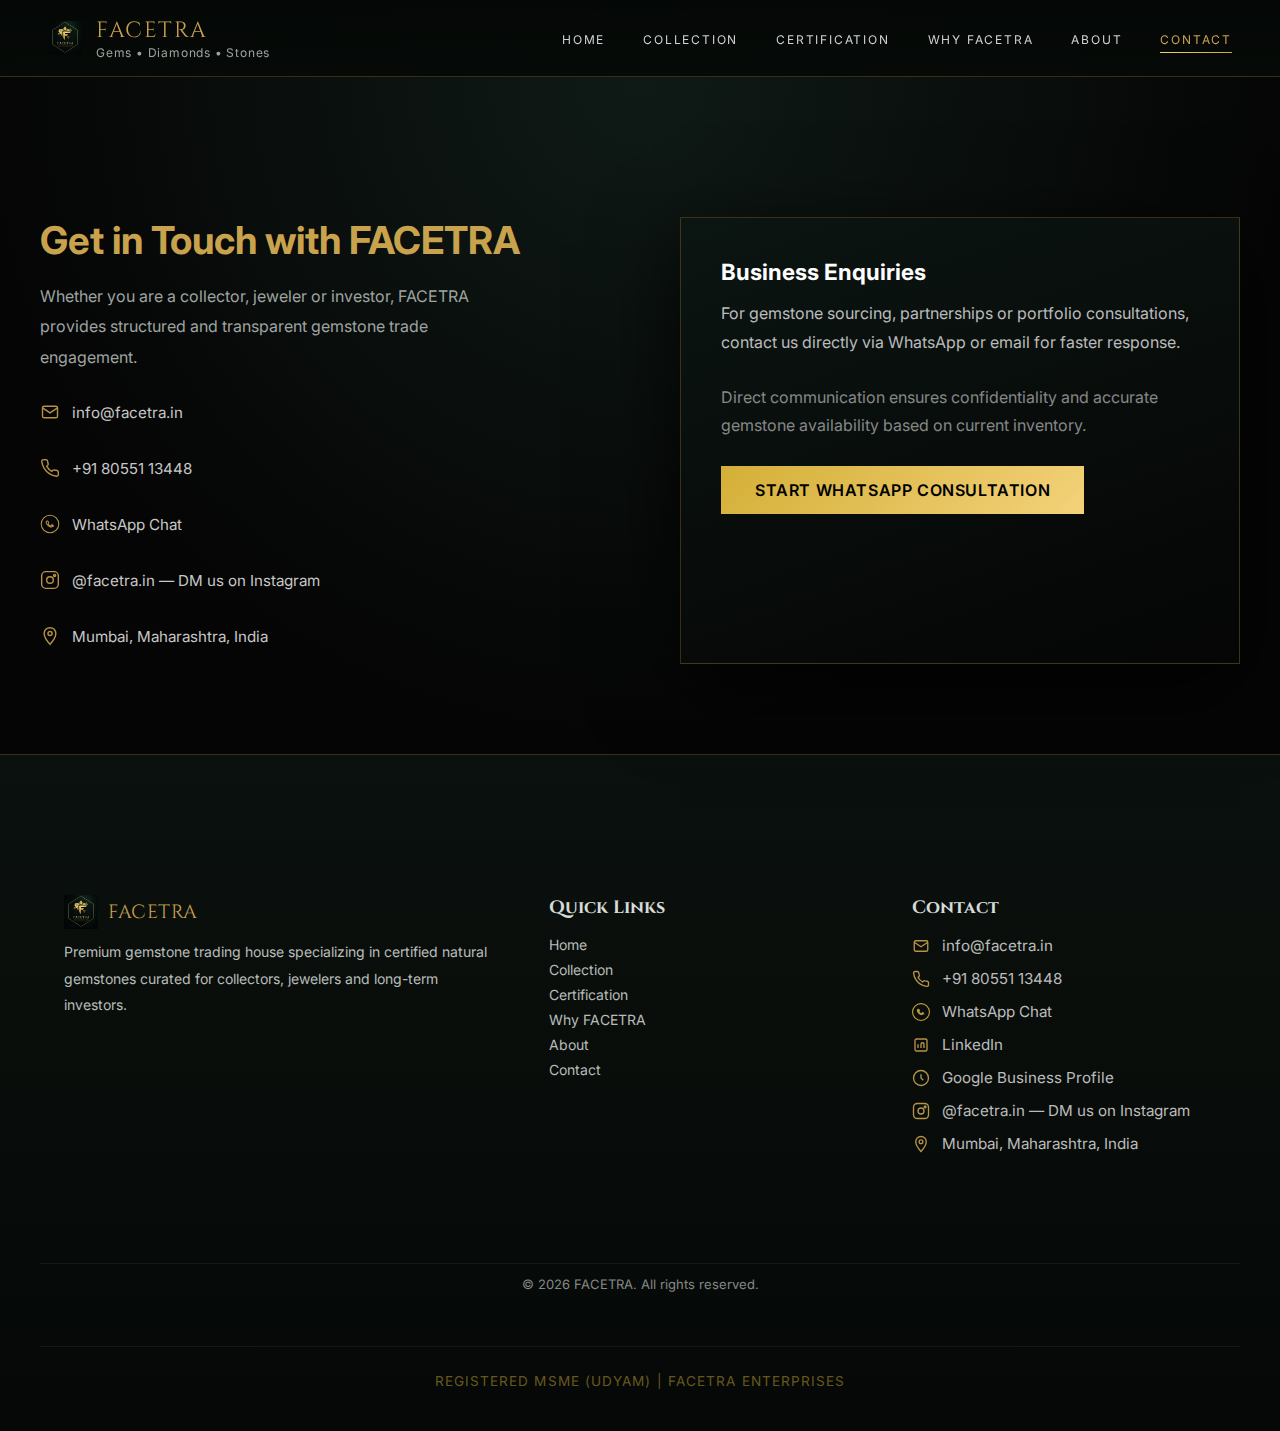
<file: contact.html>
<!DOCTYPE html>
<html lang="en">
<head>

  <!-- ================= BASIC SEO ================= -->
  <meta charset="UTF-8">
  <meta name="viewport" content="width=device-width, initial-scale=1.0">

  <title>Contact FACETRA | Certified Gemstone Trading House in Mumbai</title>

  <meta name="description" content="Contact FACETRA for certified gemstone sourcing, partnerships, and professional consultations. Based in Mumbai, India. Reach us via WhatsApp, email, or Instagram.">

  <meta name="robots" content="index, follow">
  <meta name="author" content="FACETRA Enterprises">

  <link rel="canonical" href="https://facetra.in/contact.html">

  <!-- ================= OPEN GRAPH ================= -->
  <meta property="og:type" content="website">
  <meta property="og:title" content="Contact FACETRA | Certified Gemstone Trading House">
  <meta property="og:description" content="Professional enquiries for certified diamonds and natural gemstones. Connect directly with FACETRA.">
  <meta property="og:url" content="https://facetra.in/contact.html">
  <meta property="og:image" content="https://facetra.in/assets/collection/Favicon/favicon-192x192.png">

  <!-- ================= FAVICONS ================= -->
  <link rel="icon" href="assets/collection/Favicon/favicon-32x32.png" sizes="32x32" type="image/png">
  <link rel="icon" href="assets/collection/Favicon/favicon-48x48.png" sizes="48x48" type="image/png">
  <link rel="icon" href="assets/collection/Favicon/favicon-96x96.png" sizes="96x96" type="image/png">
  <link rel="icon" href="assets/collection/Favicon/favicon-192x192.png" sizes="192x192" type="image/png">
  <link rel="apple-touch-icon" href="assets/collection/Favicon/apple-touch-icon.png">

  <meta name="theme-color" content="#000000">
  <meta name="msapplication-TileColor" content="#000000">
  <meta name="msapplication-TileImage" content="assets/collection/Favicon/favicon-192x192.png">

  <!-- ================= FONTS ================= -->
  <link href="https://fonts.googleapis.com/css2?family=Cinzel:wght@500;600;700&family=Inter:wght@300;400;500&display=swap" rel="stylesheet">

  <!-- ================= CSS ================= -->
  <link rel="stylesheet" href="style.css">

  <!-- ================= SCHEMA GRAPH ================= -->
  <script type="application/ld+json">
  {
    "@context": "https://schema.org",
    "@graph": [

      {
        "@type": "Organization",
        "@id": "https://facetra.in/#organization",
        "name": "FACETRA Enterprises",
        "url": "https://facetra.in/",
        "logo": "https://facetra.in/assets/collection/Favicon/favicon-192x192.png",
        "sameAs": [
          "https://www.linkedin.com/company/facetra-enterprises/",
          "https://instagram.com/facetra.in",
          "https://g.page/r/CduQmH7ilMieEBM"
        ],
        "address": {
          "@type": "PostalAddress",
          "addressLocality": "Mumbai",
          "addressRegion": "Maharashtra",
          "addressCountry": "IN"
        },
        "contactPoint": {
          "@type": "ContactPoint",
          "telephone": "+91-8055113448",
          "contactType": "Business Enquiries",
          "areaServed": "IN",
          "availableLanguage": ["English", "Hindi"]
        }
      },

      {
        "@type": "LocalBusiness",
        "@id": "https://facetra.in/#localbusiness",
        "name": "FACETRA Enterprises",
        "url": "https://facetra.in/contact.html",
        "image": "https://facetra.in/assets/collection/Favicon/favicon-192x192.png",
        "telephone": "+91-8055113448",
        "email": "info@facetra.in",
        "address": {
          "@type": "PostalAddress",
          "addressLocality": "Mumbai",
          "addressRegion": "Maharashtra",
          "addressCountry": "IN"
        }
      },

      {
        "@type": "ContactPage",
        "@id": "https://facetra.in/contact.html#contact",
        "url": "https://facetra.in/contact.html",
        "name": "Contact FACETRA",
        "about": {
          "@id": "https://facetra.in/#organization"
        }
      },

      {
        "@type": "BreadcrumbList",
        "@id": "https://facetra.in/contact.html#breadcrumb",
        "itemListElement": [
          {
            "@type": "ListItem",
            "position": 1,
            "name": "Home",
            "item": "https://facetra.in/"
          },
          {
            "@type": "ListItem",
            "position": 2,
            "name": "Contact",
            "item": "https://facetra.in/contact.html"
          }
        ]
      }

    ]
  }
  </script>

  <!-- ================= GOOGLE ANALYTICS (GA4) ================= -->
  <script async src="https://www.googletagmanager.com/gtag/js?id=G-E6NP9S6JZM"></script>
  <script>
    window.dataLayer = window.dataLayer || [];
    function gtag(){dataLayer.push(arguments);}
    gtag('js', new Date());
    gtag('config', 'G-E6NP9S6JZM');
  </script>
<style>
  /* ================= CONTACT PAGE ================= */

.contact-hero{
  padding:140px 20px 90px;
  background:radial-gradient(circle at top,#0f1a16,#050505 70%);
}

.contact-wrap{
  max-width:1200px;
  margin:auto;
  display:grid;
  grid-template-columns:1fr 1fr;
  gap:80px;
}

/* LEFT */

.contact-left h1{
  color:var(--gold2);
  font-size:clamp(2rem,3vw,2.6rem);
  margin-bottom:18px;
}

.contact-left p{
  color:var(--muted);
  line-height:1.9;
  margin-bottom:30px;
  max-width:480px;
}

.contact-list{
  display:flex;
  flex-direction:column;
  gap:18px;
}

.contact-item{
  display:flex;
  align-items:center;
  gap:12px;
  color:#ddd;
  text-decoration:none;
  font-size:.95rem;
}

.contact-item svg{
  width:20px;
  height:20px;
  stroke:var(--gold2);
  fill:none;
  stroke-width:1.7;
}

.contact-item:hover span{
  color:var(--gold2);
}

/* RIGHT BUSINESS BOX */

.contact-right{
  background:linear-gradient(160deg,#0b1512,#050505);
  border:1px solid rgba(212,175,55,.25);
  padding:40px 40px 45px;
  box-shadow:0 25px 80px rgba(0,0,0,.8);
}

.contact-right h2{
  color:#fff;
  margin-bottom:14px;
  font-size:1.4rem;
}

.contact-right p{
  color:#bbb;
  line-height:1.8;
  margin-bottom:26px;
}

.btn-whatsapp{
  display:inline-block;
  padding:14px 34px;
  background:linear-gradient(135deg,#d4af37,#f3d27a);
  color:#000;
  text-decoration:none;
  letter-spacing:.6px;
  font-weight:600;
  transition:.3s ease;
}

.btn-whatsapp:hover{
  transform:translateY(-2px);
  box-shadow:0 12px 40px rgba(212,175,55,.45);
}

/* MOBILE */

@media(max-width:900px){
  .contact-wrap{
    grid-template-columns:1fr;
    gap:50px;
  }
}

</style>
</head>


<body class="page">

<!-- ================= HEADER ================= -->

<header class="site-header">
  <div class="header-inner">

    <div class="brand">
      <img src="logo.png" alt="FACETRA Logo">
      <div>
        <div class="brand-name">FACETRA</div>
        <div class="brand-tag">Gems • Diamonds • Stones</div>
      </div>
    </div>

    <nav class="main-nav" id="mainNav">
      <a href="index.html">Home</a>
      <a href="collection.html">Collection</a>
      <a href="certification.html">Certification</a>
      <a href="why-facetra.html">Why FACETRA</a>
      <a href="about.html">About</a>
      <a href="contact.html" class="active">Contact</a>
    </nav>

    <div class="nav-toggle" id="navToggle">
      <span></span><span></span><span></span>
    </div>

  </div>
</header>

<!-- ================= MOBILE NAV ================= -->
<div class="mobile-nav" id="mobileNav">
  <a href="index.html">Home</a>
  <a href="collection.html">Collection</a>
  <a href="certification.html">Certification</a>
  <a href="why-facetra.html">Why FACETRA</a>
  <a href="about.html">About</a>
  <a href="contact.html">Contact</a>
</div>

<!-- ================= CONTACT ================= -->

<section class="contact-hero">

  <div class="contact-wrap">

    <!-- LEFT -->
    <div class="contact-left">

      <h1>Get in Touch with FACETRA</h1>

      <p>
        Whether you are a collector, jeweler or investor, FACETRA provides
        structured and transparent gemstone trade engagement.
      </p>

      <div class="contact-list">

        <a class="contact-item" href="mailto:info@facetra.in">
          <svg viewBox="0 0 24 24"><rect x="3" y="5" width="18" height="14" rx="2"/><path d="M3 7l9 6 9-6"/></svg>
          <span>info@facetra.in</span>
        </a>

        <a class="contact-item" href="tel:+918055113448">
          <svg viewBox="0 0 24 24"><path d="M22 16.9v3a2 2 0 0 1-2.2 2 19.8 19.8 0 0 1-8.6-3.1 19.5 19.5 0 0 1-6-6 19.8 19.8 0 0 1-3.1-8.7A2 2 0 0 1 4.1 2h3a2 2 0 0 1 2 1.7c.1 1 .3 2 .6 3a2 2 0 0 1-.4 2.1L8.1 10a16 16 0 0 0 6 6l1.2-1.2a2 2 0 0 1 2.1-.4c1 .3 2 .5 3 .6a2 2 0 0 1 1.6 1.9z"/></svg>
          <span>+91 80551 13448</span>
        </a>

        <a class="contact-item" href="https://wa.me/918055113448" target="_blank">
          <svg viewBox="0 0 32 32"><circle cx="16" cy="16" r="14"/><path d="M21 19c-.3-.1-1.9-.9-2.2-1-.3-.1-.5-.1-.7.1l-.8 1c-.1.2-.3.2-.6.1-.3-.1-1.2-.4-2.2-1.4-.8-.7-1.4-1.6-1.5-1.9-.1-.3 0-.4.1-.5l.4-.5.3-.4c.1-.2.1-.3 0-.5-.1-.1-.7-1.7-1-2.3-.3-.6-.5-.5-.7-.5h-.6c-.2 0-.5.1-.7.3-.2.2-.9.9-.9 2.1 0 1.2.9 2.4 1 2.6.1.2 1.8 2.8 4.3 3.9.6.3 1.1.5 1.5.6.6.2 1.1.2 1.5.1.5-.1 1.9-.8 2.2-1.6.3-.8.3-1.5.2-1.6-.1-.1-.3-.2-.6-.3z"/></svg>
          <span>WhatsApp Chat</span>
        </a>

        <a class="contact-item" href="https://instagram.com/facetra.in" target="_blank">
          <svg viewBox="0 0 24 24"><rect x="2" y="2" width="20" height="20" rx="5"/><circle cx="12" cy="12" r="4"/><circle cx="17.5" cy="6.5" r="1.2"/></svg>
          <span>@facetra.in — DM us on Instagram</span>
        </a>

        <div class="contact-item">
          <svg viewBox="0 0 24 24"><path d="M12 2C8 2 5 5 5 9c0 5.3 7 13 7 13s7-7.7 7-13c0-4-3-7-7-7z"/><circle cx="12" cy="9" r="2.5"/></svg>
          <span>Mumbai, Maharashtra, India</span>
        </div>

      </div>

    </div>

    <!-- RIGHT -->
    <div class="contact-right">

      <h2>Business Enquiries</h2>

      <p>
        For gemstone sourcing, partnerships or portfolio consultations,
        contact us directly via WhatsApp or email for faster response.
      </p>

      <p style="opacity:.7">
        Direct communication ensures confidentiality and accurate gemstone
        availability based on current inventory.
      </p>

      <a href="https://wa.me/918055113448" target="_blank" class="btn-whatsapp">
        START WHATSAPP CONSULTATION
      </a>

    </div>

  </div>

</section>

<!-- ================= FOOTER (SAME ON ALL PAGES) ================= -->

<!-- ================= LUXURY FOOTER ================= -->
<footer class="lux-footer">

  <div class="footer-inner">

    <!-- BRAND -->
    <div class="footer-brand">
      <div class="footer-logo">
        <img src="logo.png" alt="FACETRA Logo">
        <span>FACETRA</span>
      </div>
      <p>
        Premium gemstone trading house specializing in certified natural gemstones
        curated for collectors, jewelers and long-term investors.
      </p>
    </div>

    <!-- QUICK LINKS -->
    <div class="footer-links">
      <h4>Quick Links</h4>
      <a href="index.html">Home</a>
      <a href="collection.html">Collection</a>
      <a href="certification.html">Certification</a>
      <a href="why-facetra.html">Why FACETRA</a>
      <a href="about.html">About</a>
      <a href="contact.html">Contact</a>
    </div>

     <!-- CONTACT -->
<div class="footer-contact">

  <h4>Contact</h4>

  <!-- EMAIL -->
  <a class="contact-item" href="mailto:info@facetra.in">
    <svg viewBox="0 0 24 24" aria-hidden="true">
      <rect x="3" y="5" width="18" height="14" rx="2"/>
      <path d="M3 7l9 6 9-6"/>
    </svg>
    <span>info@facetra.in</span>
  </a>

  <!-- PHONE -->
  <a class="contact-item" href="tel:+918055113448">
    <svg viewBox="0 0 24 24" aria-hidden="true">
      <path d="M22 16.9v3a2 2 0 0 1-2.2 2
               19.8 19.8 0 0 1-8.6-3.1
               19.5 19.5 0 0 1-6-6
               19.8 19.8 0 0 1-3.1-8.7
               A2 2 0 0 1 4.1 2h3
               a2 2 0 0 1 2 1.7
               c.1 1 .3 2 .6 3
               a2 2 0 0 1-.4 2.1L8.1 10
               a16 16 0 0 0 6 6l1.2-1.2
               a2 2 0 0 1 2.1-.4
               c1 .3 2 .5 3 .6
               a2 2 0 0 1 1.6 1.9z"/>
    </svg>
    <span>+91 80551 13448</span>
  </a>

  <!-- WHATSAPP -->
  <a class="contact-item" href="https://wa.me/918055113448" target="_blank" rel="noopener">
    <svg viewBox="0 0 32 32" aria-hidden="true">
      <circle cx="16" cy="16" r="15" fill="none" stroke="currentColor" stroke-width="2"/>
      <path d="M20.6 18.7c-.3-.1-1.9-.9-2.2-1
        -.3-.1-.5-.1-.7.1l-.9 1.1
        c-.1.2-.3.2-.6.1
        -.3-.1-1.2-.4-2.2-1.4
        -.8-.7-1.4-1.6-1.5-1.9
        -.1-.3 0-.4.1-.5l.4-.5
        .3-.4c.1-.2.1-.3 0-.5
        -.1-.1-.7-1.7-1-2.3
        -.3-.6-.5-.5-.7-.5h-.6
        c-.2 0-.5.1-.7.3
        -.2.2-.9.9-.9 2.1
        0 1.2.9 2.4 1 2.6
        .1.2 1.8 2.8 4.3 3.9
        .6.3 1.1.5 1.5.6
        .6.2 1.1.2 1.5.1
        .5-.1 1.9-.8 2.2-1.6
        .3-.8.3-1.5.2-1.6
        -.1-.1-.3-.2-.6-.3z"
        fill="currentColor"/>
    </svg>
    <span>WhatsApp Chat</span>
  </a>


  <!-- LINKEDIN -->
  <a class="contact-item" href="https://www.linkedin.com/company/facetra-enterprises/" target="_blank" rel="noopener">
    <svg viewBox="0 0 24 24" aria-hidden="true">
      <rect x="4" y="4" width="16" height="16" rx="2" fill="none"/>
      <path d="M8 11v5"/>
      <path d="M8 8.5v.01"/>
      <path d="M12 16v-5c0-1.1.9-2 2-2s2 .9 2 2v5"/>
    </svg>
    <span>LinkedIn</span>
  </a>

  <!-- GOOGLE BUSINESS PROFILE -->
  <a class="contact-item" href="https://g.page/r/CduQmH7ilMieEBM" target="_blank" rel="noopener">
    <svg viewBox="0 0 24 24" aria-hidden="true">
      <circle cx="12" cy="12" r="10" fill="none"/>
      <path d="M12 7v5l3 3"/>
    </svg>
    <span>Google Business Profile</span>
  </a>

  <!-- INSTAGRAM -->
  <a class="contact-item" href="https://instagram.com/facetra.in" target="_blank" rel="noopener">
    <svg viewBox="0 0 24 24" aria-hidden="true">
      <rect x="2" y="2" width="20" height="20" rx="5"/>
      <circle cx="12" cy="12" r="4"/>
      <circle cx="17.5" cy="6.5" r="1.2"/>
    </svg>
    <span>@facetra.in — DM us on Instagram</span>
  </a>

  <!-- LOCATION -->
  <div class="contact-item">
    <svg viewBox="0 0 24 24" aria-hidden="true">
      <path d="M12 2C8 2 5 5 5 9
               c0 5.3 7 13 7 13
               s7-7.7 7-13
               c0-4-3-7-7-7z"/>
      <circle cx="12" cy="9" r="2.5"/>
    </svg>
    <span>Mumbai, Maharashtra, India</span>
  </div>

</div>


  </div>

  <div class="footer-bottom">
    © 2026 FACETRA. All rights reserved.
  </div>

  <div class="footer-bottom">
  <div class="msme-trust">
    REGISTERED MSME (UDYAM) | FACETRA ENTERPRISES
  </div>
</div>


  
</footer>

<script>
document.getElementById("year").textContent = new Date().getFullYear();
</script>


<!-- ================= MOBILE MENU FIX ================= -->
<script>
const toggle = document.getElementById("navToggle");
const mobileNav = document.getElementById("mobileNav");

toggle.onclick = () => {
  mobileNav.classList.toggle("open");
  document.body.classList.toggle("no-scroll");
};

document.querySelectorAll("#mobileNav a").forEach(a=>{
  a.onclick = ()=>{
    mobileNav.classList.remove("open");
    document.body.classList.remove("no-scroll");
  }
});
</script>

</body>
</html>
</file>
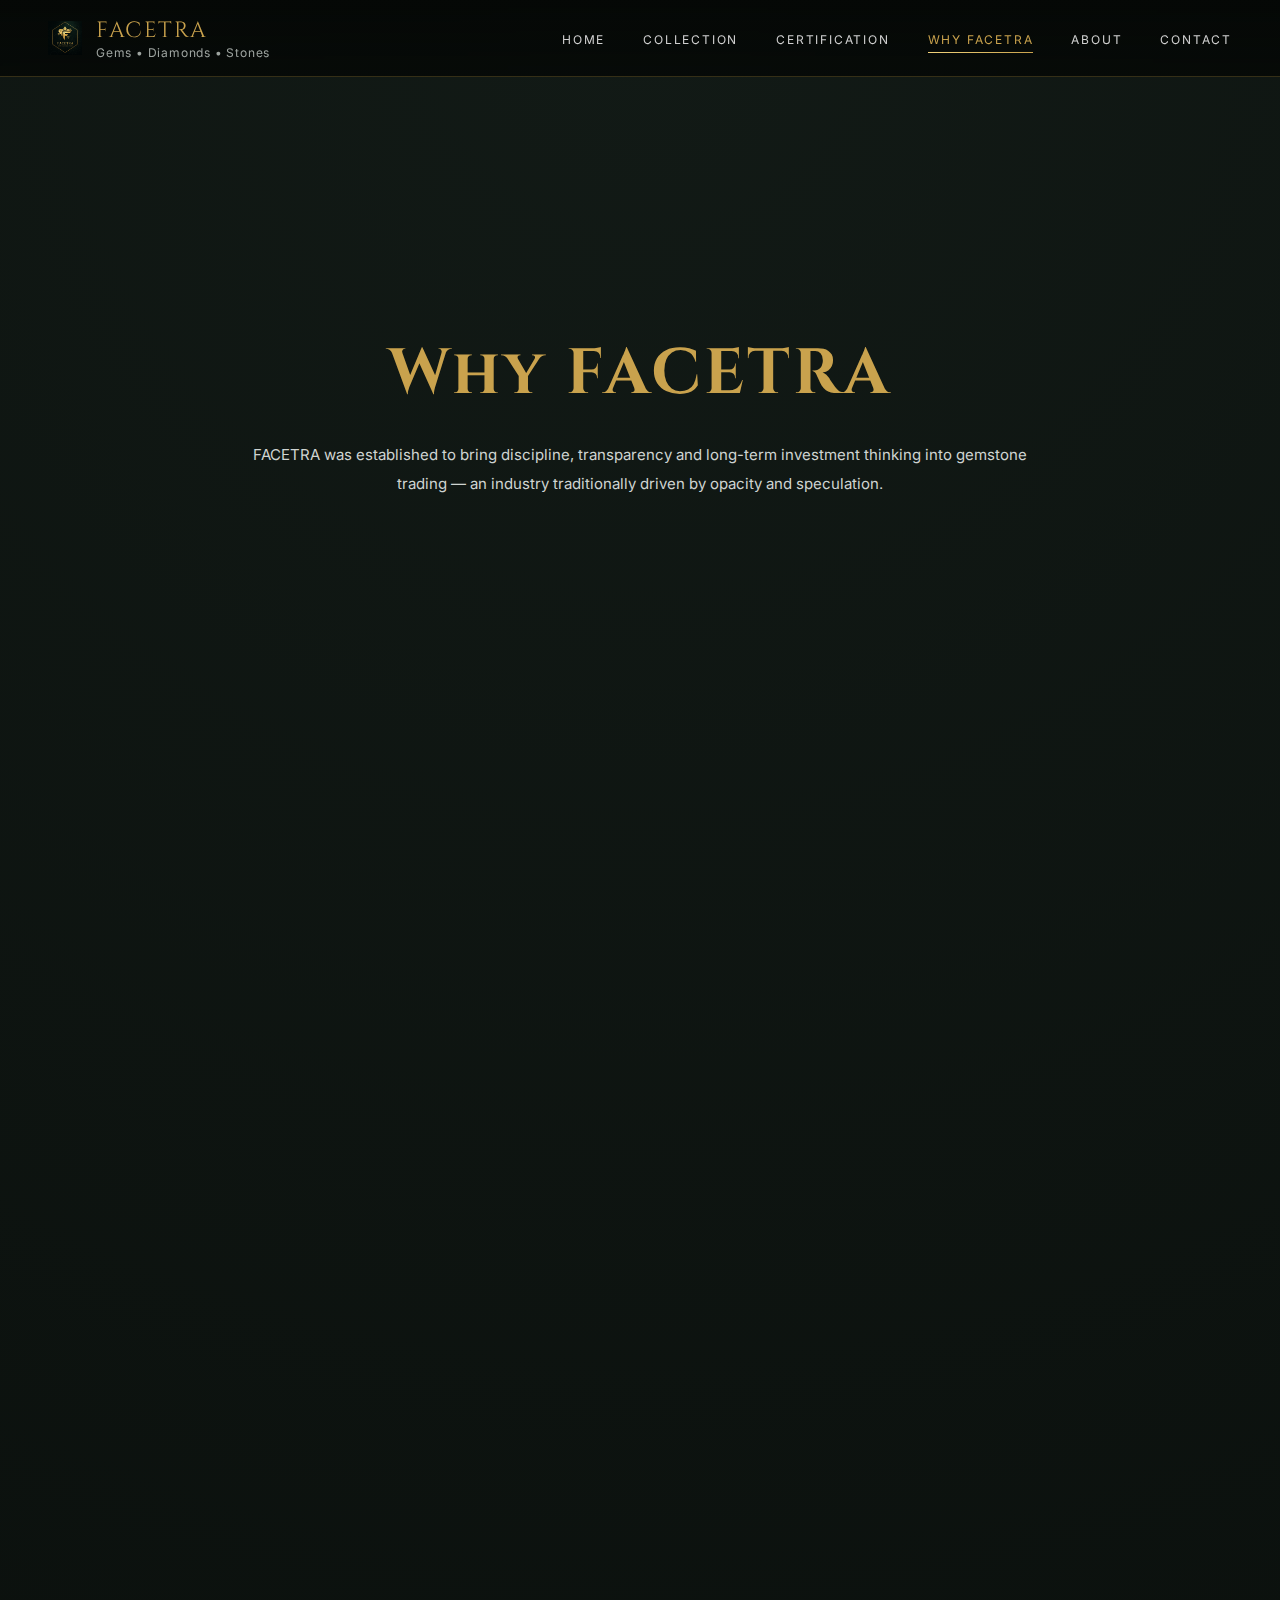
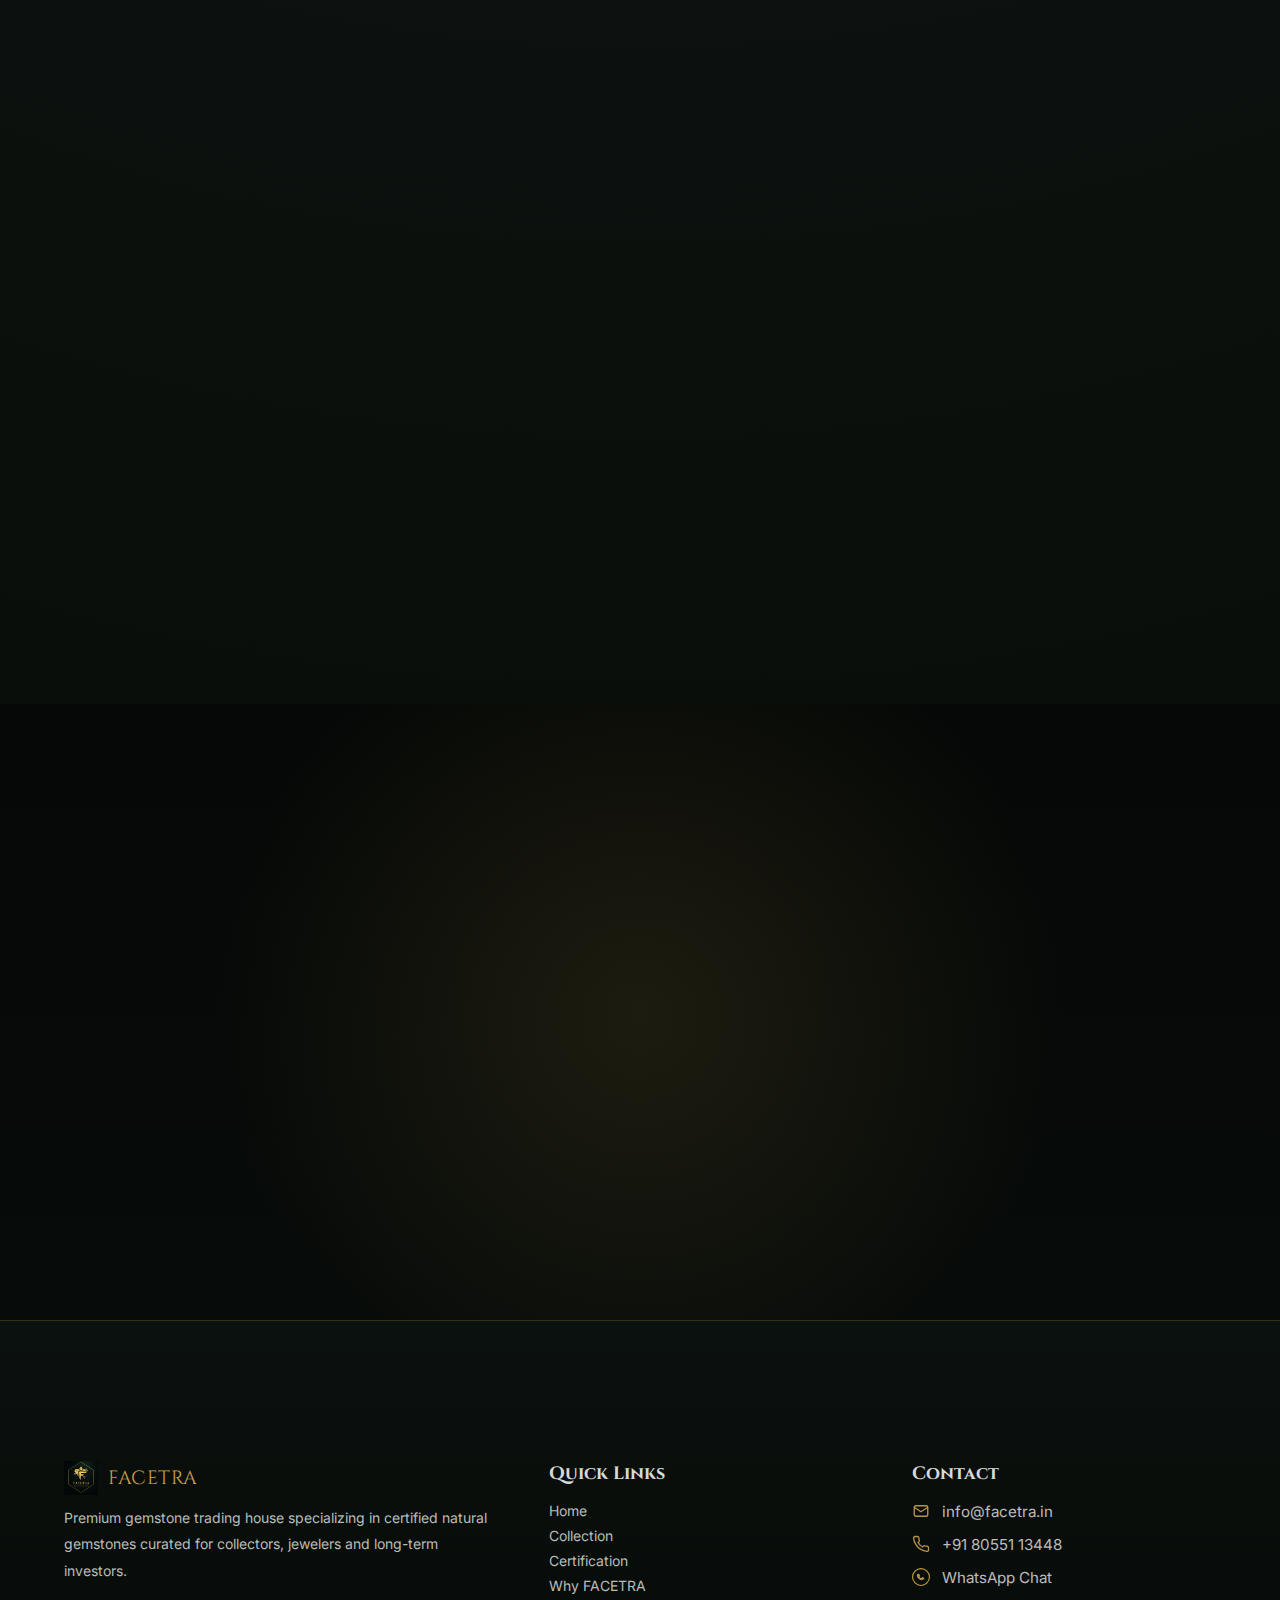
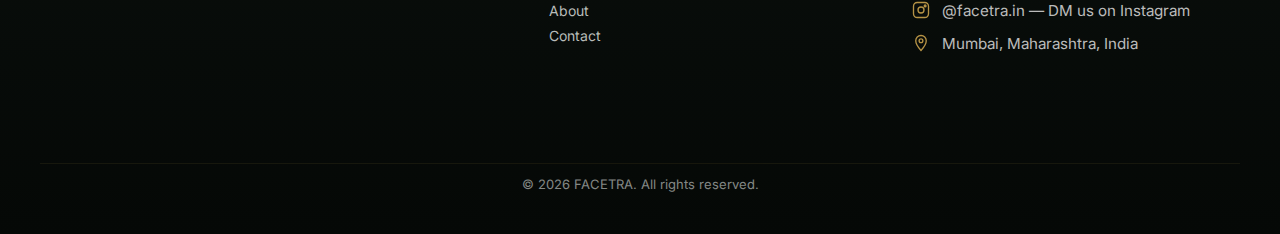
<file: why-facetra.html>
<!DOCTYPE html>
<html lang="en">
<head>

<!-- ================= BASIC SEO ================= -->
<meta charset="UTF-8">
<meta name="viewport" content="width=device-width, initial-scale=1.0">

<title>Why FACETRA | Trusted Gemstone Trading House for Investors & Jewelers</title>

<meta name="description" content="Discover why FACETRA is trusted for certified gemstone trading, ethical sourcing, and investment-grade gemstone selection for collectors and jewelers worldwide.">

<link rel="canonical" href="https://facetra.in/why-facetra.html">
<meta name="robots" content="index, follow">
<meta name="author" content="FACETRA Gemstone Trading House">

<!-- ================= OPEN GRAPH ================= -->
<meta property="og:type" content="website">
<meta property="og:title" content="Why FACETRA | Trusted Gemstone Trading House">
<meta property="og:description" content="Certified gemstones, ethical sourcing and investment discipline trusted by collectors and jewelers.">
<meta property="og:url" content="https://facetra.in/why-facetra.html">
<meta property="og:image" content="https://facetra.in/assets/og/why-facetra.jpg">

<!-- ================= CSS ================= -->
<link rel="stylesheet" href="style.css">

<!-- FAVICONS -->
<link rel="icon" href="assets/collection/Favicon/favicon-32x32.png" sizes="32x32" type="image/png">
<link rel="icon" href="assets/collection/Favicon/favicon-48x48.png" sizes="48x48" type="image/png">
<link rel="icon" href="assets/collection/Favicon/favicon-96x96.png" sizes="96x96" type="image/png">
<link rel="icon" href="assets/collection/Favicon/favicon-192x192.png" sizes="192x192" type="image/png">
<link rel="apple-touch-icon" href="assets/collection/Favicon/apple-touch-icon.png">


<meta name="theme-color" content="#000000">
<meta name="msapplication-TileImage" content="/favicon-192x192.png">
<meta name="msapplication-TileColor" content="#000000">



<!-- ================= FONTS ================= -->
<link href="https://fonts.googleapis.com/css2?family=Cinzel:wght@500;600;700&family=Inter:wght@300;400;500&display=swap" rel="stylesheet">

<!-- ================= SCHEMA ================= -->
<script type="application/ld+json">
{
  "@context": "https://schema.org",
  "@type": "AboutPage",
  "name": "Why FACETRA",
  "url": "https://facetra.in/why-facetra.html",
  "about": {
    "@type": "Organization",
    "name": "FACETRA",
    "url": "https://facetra.in",
    "logo": "https://facetra.in/logo.png",
    "sameAs": [
      "https://instagram.com/facetra.in",
      "https://wa.me/918055113448"
    ],
    "address": {
      "@type": "PostalAddress",
      "addressLocality": "Mumbai",
      "addressRegion": "Maharashtra",
      "addressCountry": "IN"
    }
  }
}
</script>

</head>

<body class="page">

<!-- ================= HEADER ================= -->

<header class="site-header">
  <div class="header-inner">

    <div class="brand">
      <img src="logo.png" alt="FACETRA Logo">
      <div>
        <div class="brand-name">FACETRA</div>
        <div class="brand-tag">Gems • Diamonds • Stones</div>
      </div>
    </div>

    <nav class="main-nav" id="mainNav">
      <a href="index.html">Home</a>
      <a href="collection.html">Collection</a>
      <a href="certification.html">Certification</a>
      <a href="why-facetra.html" class="active">Why FACETRA</a>
      <a href="about.html">About</a>
      <a href="contact.html">Contact</a>
    </nav>

    <div class="nav-toggle" id="navToggle">
      <span></span><span></span><span></span>
    </div>

  </div>
</header>

<!-- ================= MOBILE NAV ================= -->
<div class="mobile-nav" id="mobileNav">
  <a href="index.html">Home</a>
  <a href="collection.html">Collection</a>
  <a href="certification.html">Certification</a>
  <a href="why-facetra.html">Why FACETRA</a>
  <a href="about.html">About</a>
  <a href="contact.html">Contact</a>
</div>

<!-- ================= HERO ================= -->

<section class="hero-section reveal">
  <div class="hero-inner">
    <h1 class="hero-title">Why FACETRA</h1>
    <p class="hero-description">
      FACETRA was established to bring discipline, transparency and long-term
      investment thinking into gemstone trading — an industry traditionally driven
      by opacity and speculation.
    </p>
  </div>
</section>

<div class="lux-divider"></div>

<!-- ================= CONTENT ================= -->

<section class="authority-wrapper">

  <div class="authority-section reveal">
    <h2>Built for Trust, Not Volume</h2>
    <p>
      FACETRA operates as a premium gemstone trading house focused on quality,
      verification and long-term value rather than high-volume retail sales.
      Every gemstone is evaluated for authenticity, treatment disclosure,
      origin relevance and market demand before being considered for trade.
    </p>
  </div>

  <div class="lux-divider"></div>

  <!-- ===== PILLARS ===== -->

  <div class="why-grid">

    <div class="why-card reveal">
      <h3>Certification-First Approach</h3>
      <p>
        Certification is treated as a foundation, not an add-on. FACETRA
        prioritizes independently certified gemstones from recognized
        gemological laboratories.
      </p>
      <ul>
        <li>• Independent lab verification</li>
        <li>• Treatment disclosure clarity</li>
        <li>• Transparent documentation</li>
      </ul>
    </div>

    <div class="why-card reveal">
      <h3>Ethical & Verified Sourcing</h3>
      <p>
        FACETRA works only with verified suppliers and responsible trade
        networks. Ethical sourcing standards are enforced across all gemstone
        categories.
      </p>
      <ul>
        <li>• Responsible mining partners</li>
        <li>• Compliance-driven trade</li>
        <li>• Long-term supplier relationships</li>
      </ul>
    </div>

    <div class="why-card reveal">
      <h3>Investment Discipline</h3>
      <p>
        Gemstones are assessed not only for beauty but for long-term liquidity,
        rarity and historical market performance.
      </p>
      <ul>
        <li>• Rarity-driven selection</li>
        <li>• Market demand analysis</li>
        <li>• Long-term appreciation focus</li>
      </ul>
    </div>

  </div>

  <div class="lux-divider"></div>

  <!-- ===== PROCESS ===== -->

  <div class="authority-section reveal">
    <h2>Our Selection Process</h2>
    <p>
      Each gemstone passes through a structured evaluation process designed
      to minimize risk and ensure transparency.
    </p>
  </div>

  <div class="process-line">

    <div class="process-step reveal">
      <span class="step-no">01</span>
      <h4>Source Verification</h4>
      <p>Supplier credibility and mining origin are verified.</p>
    </div>

    <div class="process-step reveal">
      <span class="step-no">02</span>
      <h4>Gemological Assessment</h4>
      <p>Color, clarity, cut, carat and treatment analysis.</p>
    </div>

    <div class="process-step reveal">
      <span class="step-no">03</span>
      <h4>Certification Review</h4>
      <p>Independent laboratory certification verification.</p>
    </div>

    <div class="process-step reveal">
      <span class="step-no">04</span>
      <h4>Market Viability</h4>
      <p>Liquidity and resale potential evaluation.</p>
    </div>

  </div>

</section>

<!-- ================= CTA ================= -->

<section class="cta-section">
  <div class="cta-box reveal">
    <h2>Trade with Confidence</h2>
    <p>
      Whether sourcing gemstones or building investment portfolios, FACETRA
      provides structured, transparent and professional trade engagement.
    </p>

    <div class="cta-actions">
      <a href="https://wa.me/918055113448" target="_blank" class="btn-gold-glow">
        Private Consultation
      </a>
      <a href="contact.html" class="btn-outline-gold">
        Contact FACETRA
      </a>
    </div>
  </div>
</section>

<!-- ================= LUXURY FOOTER ================= -->
<footer class="lux-footer">

  <div class="footer-inner">

    <!-- BRAND -->
    <div class="footer-brand">
      <div class="footer-logo">
        <img src="logo.png" alt="FACETRA Logo">
        <span>FACETRA</span>
      </div>
      <p>
        Premium gemstone trading house specializing in certified natural gemstones
        curated for collectors, jewelers and long-term investors.
      </p>
    </div>

    <!-- QUICK LINKS -->
    <div class="footer-links">
      <h4>Quick Links</h4>
      <a href="index.html">Home</a>
      <a href="collection.html">Collection</a>
      <a href="certification.html">Certification</a>
      <a href="why-facetra.html">Why FACETRA</a>
      <a href="about.html">About</a>
      <a href="contact.html">Contact</a>
    </div>

    <!-- CONTACT -->
    <div class="footer-contact">

      <h4>Contact</h4>

      <!-- EMAIL -->
      <a class="contact-item" href="mailto:info@facetra.in">
        <svg viewBox="0 0 24 24" aria-hidden="true">
          <rect x="3" y="5" width="18" height="14" rx="2"/>
          <path d="M3 7l9 6 9-6"/>
        </svg>
        <span>info@facetra.in</span>
      </a>

      <!-- PHONE -->
      <a class="contact-item" href="tel:+918055113448">
        <svg viewBox="0 0 24 24" aria-hidden="true">
          <path d="M22 16.9v3a2 2 0 0 1-2.2 2
                   19.8 19.8 0 0 1-8.6-3.1
                   19.5 19.5 0 0 1-6-6
                   19.8 19.8 0 0 1-3.1-8.7
                   A2 2 0 0 1 4.1 2h3
                   a2 2 0 0 1 2 1.7
                   c.1 1 .3 2 .6 3
                   a2 2 0 0 1-.4 2.1L8.1 10
                   a16 16 0 0 0 6 6l1.2-1.2
                   a2 2 0 0 1 2.1-.4
                   c1 .3 2 .5 3 .6
                   a2 2 0 0 1 1.6 1.9z"/>
        </svg>
        <span>+91 80551 13448</span>
      </a>

     <!-- WHATSAPP -->
<a class="contact-item" href="https://wa.me/918055113448" target="_blank">
  <svg viewBox="0 0 32 32" aria-hidden="true">
    <!-- outer circle -->
    <circle cx="16" cy="16" r="15" fill="none" stroke="currentColor" stroke-width="2"/>
    <!-- phone -->
    <path d="M20.6 18.7c-.3-.1-1.9-.9-2.2-1
      -.3-.1-.5-.1-.7.1l-.9 1.1
      c-.1.2-.3.2-.6.1
      -.3-.1-1.2-.4-2.2-1.4
      -.8-.7-1.4-1.6-1.5-1.9
      -.1-.3 0-.4.1-.5l.4-.5
      .3-.4c.1-.2.1-.3 0-.5
      -.1-.1-.7-1.7-1-2.3
      -.3-.6-.5-.5-.7-.5h-.6
      c-.2 0-.5.1-.7.3
      -.2.2-.9.9-.9 2.1
      0 1.2.9 2.4 1 2.6
      .1.2 1.8 2.8 4.3 3.9
      .6.3 1.1.5 1.5.6
      .6.2 1.1.2 1.5.1
      .5-.1 1.9-.8 2.2-1.6
      .3-.8.3-1.5.2-1.6
      -.1-.1-.3-.2-.6-.3z"
      fill="currentColor"/>
  </svg>
  <span>WhatsApp Chat</span>
</a>


      <!-- INSTAGRAM -->
      <a class="contact-item" href="https://instagram.com/facetra.in" target="_blank" rel="noopener">
        <svg viewBox="0 0 24 24" aria-hidden="true">
          <rect x="2" y="2" width="20" height="20" rx="5"/>
          <circle cx="12" cy="12" r="4"/>
          <circle cx="17.5" cy="6.5" r="1.2"/>
        </svg>
        <span>@facetra.in — DM us on Instagram</span>
      </a>

      <!-- LOCATION -->
      <div class="contact-item">
        <svg viewBox="0 0 24 24" aria-hidden="true">
          <path d="M12 2C8 2 5 5 5 9
                   c0 5.3 7 13 7 13
                   s7-7.7 7-13
                   c0-4-3-7-7-7z"/>
          <circle cx="12" cy="9" r="2.5"/>
        </svg>
        <span>Mumbai, Maharashtra, India</span>
      </div>

    </div>

  </div>

  <div class="footer-bottom">
    © 2026 FACETRA. All rights reserved.
  </div>

</footer>

<script>
document.getElementById("year").textContent = new Date().getFullYear();
</script>

<!-- ================= SCRIPTS ================= -->

<script>
/* MOBILE MENU FIX */
const toggle = document.getElementById("navToggle");
const mobileNav = document.getElementById("mobileNav");

toggle.addEventListener("click", () => {
  mobileNav.classList.toggle("open");
  document.body.classList.toggle("no-scroll");
});

document.querySelectorAll("#mobileNav a").forEach(link=>{
  link.addEventListener("click", ()=>{
    mobileNav.classList.remove("open");
    document.body.classList.remove("no-scroll");
  });
});

/* SCROLL REVEAL */
const reveals=document.querySelectorAll(".reveal");
const io=new IntersectionObserver(entries=>{
  entries.forEach(e=>{
    if(e.isIntersecting){
      e.target.classList.add("show");
      io.unobserve(e.target);
    }
  });
},{threshold:0.15});
reveals.forEach(r=>io.observe(r));
</script>

</body>
</html>
</file>
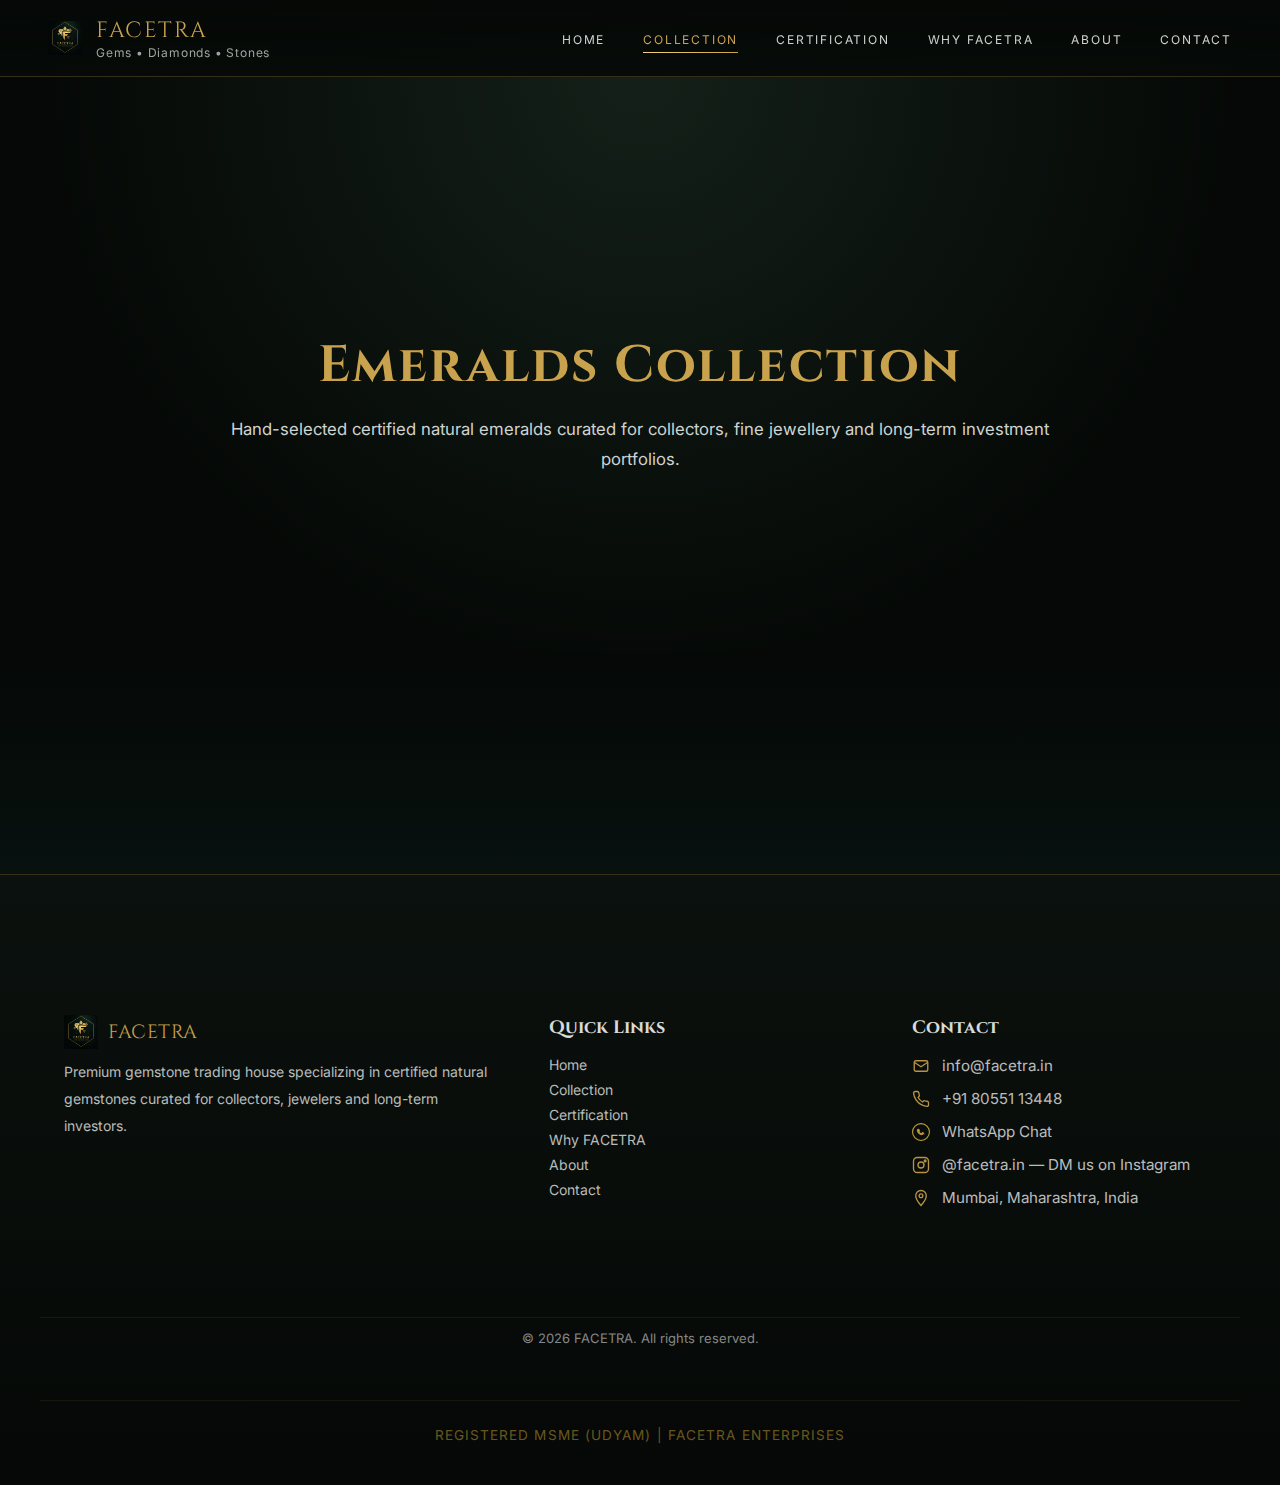
<file: collection/emeralds.html>
<!DOCTYPE html>
<html lang="en">
<head>
<meta charset="UTF-8">
<title>FACETRA Emeralds Collection | Certified Natural Emeralds</title>

<!-- SEO -->
<meta name="description" content="Explore FACETRA’s premium collection of certified natural emeralds including Colombian, Zambian and fine green emeralds curated for collectors and fine jewellery.">
<meta name="viewport" content="width=device-width, initial-scale=1.0">
<link rel="canonical" href="https://facetra.in/collection/emeralds.html">

<!-- OPEN GRAPH -->
<meta property="og:title" content="FACETRA Emeralds Collection">
<meta property="og:description" content="Certified natural emeralds curated for collectors, fine jewellery and long-term investment.">
<meta property="og:type" content="website">
<meta property="og:url" content="https://facetra.in/collection/emeralds.html">
<meta property="og:image" content="https://res.cloudinary.com/facetra/image/upload/q_auto,f_auto/emerald-colombian-emerald-cut-1.png">

<meta name="twitter:card" content="summary_large_image">

<!-- PERFORMANCE: preload first emeralds -->
<link rel="preload" as="image"
  href="https://res.cloudinary.com/facetra/image/upload/q_auto,f_auto/emerald-colombian-emerald-cut-1.png"
  fetchpriority="high">

<link rel="preload" as="image"
  href="https://res.cloudinary.com/facetra/image/upload/q_auto,f_auto/emerald-zambian-oval-1.png"
  fetchpriority="high">

<!-- FAVICONS -->
<link rel="icon" href="../assets/collection/Favicon/favicon-32x32.png" sizes="32x32" type="image/png">
<link rel="icon" href="../assets/collection/Favicon/favicon-48x48.png" sizes="48x48" type="image/png">
<link rel="icon" href="../assets/collection/Favicon/favicon-96x96.png" sizes="96x96" type="image/png">
<link rel="icon" href="../assets/collection/Favicon/favicon-192x192.png" sizes="192x192" type="image/png">
<link rel="apple-touch-icon" href="../assets/collection/Favicon/apple-touch-icon.png">


<meta name="theme-color" content="#000000">
<meta name="msapplication-TileImage" content="/favicon-192x192.png">
<meta name="msapplication-TileColor" content="#000000">



<!-- FONTS -->
<link href="https://fonts.googleapis.com/css2?family=Cinzel:wght@500;600;700&family=Inter:wght@300;400;500&display=swap" rel="stylesheet">

<!-- STYLES -->
<link rel="stylesheet" href="../style.css">
<link rel="stylesheet" href="../collection.css">

<!-- COLLECTION SCHEMA -->
<script type="application/ld+json">
{
  "@context":"https://schema.org",
  "@type":"CollectionPage",
  "name":"FACETRA Emeralds Collection",
  "description":"Certified natural emeralds curated for collectors and fine jewellery.",
  "brand":{"@type":"Brand","name":"FACETRA"}
}
</script>

<!-- BREADCRUMBS -->
<script type="application/ld+json">
{
  "@context": "https://schema.org",
  "@type": "BreadcrumbList",
  "itemListElement": [
    {"@type":"ListItem","position":1,"name":"Home","item":"https://facetra.in/"},
    {"@type":"ListItem","position":2,"name":"Collection","item":"https://facetra.in/collection.html"},
    {"@type":"ListItem","position":3,"name":"Emeralds","item":"https://facetra.in/collection/emeralds.html"}
  ]
}
</script>

<script type="application/ld+json" id="itemListSchema"></script>
<script type="application/ld+json" id="productSchema"></script>

  <!-- Google Analytics GA4 -->
<script async src="https://www.googletagmanager.com/gtag/js?id=G-E6NP9S6JZM"></script>
<script>
  window.dataLayer = window.dataLayer || [];
  function gtag(){dataLayer.push(arguments);}
  gtag('js', new Date());

  gtag('config', 'G-E6NP9S6JZM');
</script>

</head>

<body>

<!-- ================= HEADER ================= -->
<header class="site-header">
  <div class="header-inner">
    <div class="brand">
      <img src="../logo.png" alt="FACETRA Logo">
      <div>
        <div class="brand-name">FACETRA</div>
        <div class="brand-tag">Gems • Diamonds • Stones</div>
      </div>
    </div>

    <nav class="main-nav">
      <a href="../index.html">Home</a>
      <a href="../collection.html" class="active">Collection</a>
      <a href="../certification.html">Certification</a>
      <a href="../why-facetra.html">Why FACETRA</a>
      <a href="../about.html">About</a>
      <a href="../contact.html">Contact</a>
    </nav>

    <div class="nav-toggle" id="navToggle">
      <span></span><span></span><span></span>
    </div>
  </div>
</header>

<div class="mobile-nav" id="mobileNav">
  <a href="../index.html">Home</a>
  <a href="../collection.html">Collection</a>
  <a href="../certification.html">Certification</a>
  <a href="../why-facetra.html">Why FACETRA</a>
  <a href="../about.html">About</a>
  <a href="../contact.html">Contact</a>
</div>

<!-- ================= HERO ================= -->
<section class="collection-hero">
  <div class="hero-inner">
    <h1 class="hero-title">Emeralds Collection</h1>
    <p class="hero-description">
      Hand-selected certified natural emeralds curated for collectors,
      fine jewellery and long-term investment portfolios.
    </p>
  </div>
</section>

<!-- ================= GRID ================= -->
<section class="category-page">
  <div class="items-grid diamonds-grid" id="emeraldGrid"></div>
</section>

<!-- ================= MODAL ================= -->
<div class="modal-overlay" id="modal">
  <div class="modal-box">
    <div class="modal-left">
      <img id="modalImg" alt="">
    </div>
    <div class="modal-right">
      <div class="modal-title" id="modalTitle"></div>
      <div class="modal-meta" id="modalMeta"></div>
      <div class="modal-desc" id="modalDesc"></div>
      <div class="modal-actions">
        <a id="waBtn" class="btn-primary" target="_blank">WhatsApp Enquiry</a>
        <a href="../contact.html" class="btn-ghost">Contact FACETRA</a>
      </div>
    </div>
    <div class="modal-close" id="modalClose">✕</div>
  </div>
</div>

<!-- ================= LUXURY FOOTER ================= -->
<footer class="lux-footer">

  <div class="footer-inner">

    <!-- BRAND -->
    <div class="footer-brand">
      <div class="footer-logo">
        <img src="../logo.png" alt="FACETRA Logo">
        <span>FACETRA</span>
      </div>
      <p>
        Premium gemstone trading house specializing in certified natural gemstones
        curated for collectors, jewelers and long-term investors.
      </p>
    </div>

<!-- QUICK LINKS -->
    <div class="footer-links">
      <h4>Quick Links</h4>
      <a href="../index.html">Home</a>
      <a href="../collection.html">Collection</a>
      <a href="../certification.html">Certification</a>
      <a href="../why-facetra.html">Why FACETRA</a>
      <a href="../about.html">About</a>
      <a href="../contact.html">Contact</a>
    </div>


    <!-- CONTACT -->
    <div class="footer-contact">

      <h4>Contact</h4>

      <!-- EMAIL -->
      <a class="contact-item" href="mailto:info@facetra.in">
        <svg viewBox="0 0 24 24" aria-hidden="true">
          <rect x="3" y="5" width="18" height="14" rx="2"/>
          <path d="M3 7l9 6 9-6"/>
        </svg>
        <span>info@facetra.in</span>
      </a>

      <!-- PHONE -->
      <a class="contact-item" href="tel:+918055113448">
        <svg viewBox="0 0 24 24" aria-hidden="true">
          <path d="M22 16.9v3a2 2 0 0 1-2.2 2
                   19.8 19.8 0 0 1-8.6-3.1
                   19.5 19.5 0 0 1-6-6
                   19.8 19.8 0 0 1-3.1-8.7
                   A2 2 0 0 1 4.1 2h3
                   a2 2 0 0 1 2 1.7
                   c.1 1 .3 2 .6 3
                   a2 2 0 0 1-.4 2.1L8.1 10
                   a16 16 0 0 0 6 6l1.2-1.2
                   a2 2 0 0 1 2.1-.4
                   c1 .3 2 .5 3 .6
                   a2 2 0 0 1 1.6 1.9z"/>
        </svg>
        <span>+91 80551 13448</span>
      </a>

     <!-- WHATSAPP -->
<a class="contact-item" href="https://wa.me/918055113448" target="_blank">
  <svg viewBox="0 0 32 32" aria-hidden="true">
    <!-- outer circle -->
    <circle cx="16" cy="16" r="15" fill="none" stroke="currentColor" stroke-width="2"/>
    <!-- phone -->
    <path d="M20.6 18.7c-.3-.1-1.9-.9-2.2-1
      -.3-.1-.5-.1-.7.1l-.9 1.1
      c-.1.2-.3.2-.6.1
      -.3-.1-1.2-.4-2.2-1.4
      -.8-.7-1.4-1.6-1.5-1.9
      -.1-.3 0-.4.1-.5l.4-.5
      .3-.4c.1-.2.1-.3 0-.5
      -.1-.1-.7-1.7-1-2.3
      -.3-.6-.5-.5-.7-.5h-.6
      c-.2 0-.5.1-.7.3
      -.2.2-.9.9-.9 2.1
      0 1.2.9 2.4 1 2.6
      .1.2 1.8 2.8 4.3 3.9
      .6.3 1.1.5 1.5.6
      .6.2 1.1.2 1.5.1
      .5-.1 1.9-.8 2.2-1.6
      .3-.8.3-1.5.2-1.6
      -.1-.1-.3-.2-.6-.3z"
      fill="currentColor"/>
  </svg>
  <span>WhatsApp Chat</span>
</a>


      <!-- INSTAGRAM -->
      <a class="contact-item" href="https://instagram.com/facetra.in" target="_blank" rel="noopener">
        <svg viewBox="0 0 24 24" aria-hidden="true">
          <rect x="2" y="2" width="20" height="20" rx="5"/>
          <circle cx="12" cy="12" r="4"/>
          <circle cx="17.5" cy="6.5" r="1.2"/>
        </svg>
        <span>@facetra.in — DM us on Instagram</span>
      </a>

      <!-- LOCATION -->
      <div class="contact-item">
        <svg viewBox="0 0 24 24" aria-hidden="true">
          <path d="M12 2C8 2 5 5 5 9
                   c0 5.3 7 13 7 13
                   s7-7.7 7-13
                   c0-4-3-7-7-7z"/>
          <circle cx="12" cy="9" r="2.5"/>
        </svg>
        <span>Mumbai, Maharashtra, India</span>
      </div>

    </div>

  </div>

  <div class="footer-bottom">
    © 2026 FACETRA. All rights reserved.
  </div>

  <div class="footer-bottom">
  <div class="msme-trust">
    REGISTERED MSME (UDYAM) | FACETRA ENTERPRISES
  </div>
</div>

</footer>

<script>
document.getElementById("year").textContent = new Date().getFullYear();
</script>
<!-- ================= JS ================= -->
<script>
/* MOBILE NAV */
document.getElementById("navToggle").onclick = () =>
  document.getElementById("mobileNav").classList.toggle("open");

/* ELEMENTS */
const grid = document.getElementById("emeraldGrid");
const modal = document.getElementById("modal");
const modalImg = document.getElementById("modalImg");
const modalTitle = document.getElementById("modalTitle");
const modalMeta = document.getElementById("modalMeta");
const modalDesc = document.getElementById("modalDesc");
const waBtn = document.getElementById("waBtn");
const modalClose = document.getElementById("modalClose");

/* LOAD EMERALDS */
fetch("../assets/collection/manifest.json", { cache: "no-store" })
.then(r => r.json())
.then(data => {

  /* GRID */
  data.emeralds.forEach(item => {
    const card = document.createElement("div");
    card.className = "item-card";
    card.innerHTML = `
      <div class="item-thumb">
        <img src="${item.img}" loading="lazy" alt="${item.title}">
      </div>
      <div class="item-title">${item.title}</div>
      <div class="item-desc">${item.desc}</div>
    `;
    card.onclick = () => openModal(item);
    grid.appendChild(card);
  });

  /* ITEM LIST SCHEMA */
  const itemListSchema = {
    "@context":"https://schema.org",
    "@type":"ItemList",
    "itemListElement": data.emeralds.map((item, i) => ({
      "@type":"ListItem",
      "position": i + 1,
      "name": item.title,
      "image": item.img,
      "url": "https://facetra.in/collection/emeralds.html"
    }))
  };
  document.getElementById("itemListSchema").textContent =
    JSON.stringify(itemListSchema, null, 2);
});

/* MODAL OPEN */
function openModal(item){
  modal.classList.add("open");
  document.body.style.overflow = "hidden";

  modalImg.src = item.img;
  modalTitle.textContent = item.title;
  modalMeta.textContent =
    `Cut: ${item.cut || "—"} | Color: ${item.color || "Green"} | Origin: ${item.origin || "Natural"}`;
  modalDesc.textContent = item.longDesc || item.desc || "";

  waBtn.href =
    `https://wa.me/918055113448?text=` +
    encodeURIComponent(`Hello FACETRA,\nInterested in:\n${item.title}`);

  /* PRODUCT SCHEMA (DEFERRED) */
  document.getElementById("productSchema").textContent =
    JSON.stringify({
      "@context":"https://schema.org",
      "@type":"Product",
      "name": item.title,
      "image": item.img,
      "description": modalDesc.textContent,
      "brand":{"@type":"Brand","name":"FACETRA"},
      "category":"Natural Emerald",
      "material":"Beryl (Emerald)"
    }, null, 2);
}

/* CLOSE MODAL */
modalClose.onclick = closeModal;
modal.onclick = e => { if(e.target === modal) closeModal(); };
document.addEventListener("keydown", e => {
  if(e.key === "Escape") closeModal();
});

function closeModal(){
  modal.classList.remove("open");
  document.body.style.overflow = "";
}
</script>

</body>
</html>
</file>
<file: style.css>
/* =====================================================
   FACETRA — PREMIUM MASTER STYLESHEET (PART 1)
   ===================================================== */

/* ---------- ROOT COLORS FROM  ---------- */
:root{
  --gold1:#f1d27a;
  --gold2:#c9a24d;
  --gold3:#8f6b2a;
  --dark:#050806;
  --dark2:#0b120f;
  --card:#0f1612;
  --text:#d7dbd8;
  --muted:#9ea4a0;
}

/* ---------- RESET ---------- */
*{margin:0;padding:0;box-sizing:border-box}
a{text-decoration:none;color:inherit}
img{max-width:100%;display:block}

/* ---------- BODY ---------- */
body{
  font-family:Inter,sans-serif;
  background:
    radial-gradient(circle at top,#141f1a,#050806),
    repeating-linear-gradient(60deg,rgba(255,255,255,.015),rgba(255,255,255,.015) 1px,transparent 1px,transparent 12px);
  color:var(--text);
  overflow-x:hidden;
}

/* =====================================================
   HEADER
   ===================================================== */

.site-header{
  position:sticky;
  top:0;
  z-index:999;
  background:linear-gradient(to bottom,rgba(5,8,6,.98),rgba(5,8,6,.85));
  backdrop-filter:blur(8px);
  border-bottom:1px solid rgba(201,162,77,.25);
}

.header-inner{
  max-width:1400px;
  margin:auto;
  padding:16px 48px;
  display:flex;
  align-items:center;
  justify-content:space-between;
}

/* BRAND */
.brand{
  display:flex;
  align-items:center;
  gap:14px;
}
.brand img{   height:34px;   width:auto; }
.brand-name{
  font-family:Cinzel,serif;
  color:var(--gold2);
  font-size:22px;
  letter-spacing:1.6px;
}
.brand-tag{
  font-size:12px;
  color:var(--muted);
  letter-spacing:.8px;
}

/* NAV */
.main-nav a{
  margin-left:34px;
  font-size:12px;
  text-transform:uppercase;
  letter-spacing:1.8px;
  color:#d0d0d0;
  position:relative;
  padding-bottom:6px;
  transition:.3s;
}
.main-nav a::after{
  content:"";
  position:absolute;
  left:0;
  bottom:0;
  width:0%;
  height:1px;
  background:linear-gradient(90deg,var(--gold1),var(--gold2));
  transition:.35s;
}
.main-nav a:hover,
.main-nav a.active{color:var(--gold2)}
.main-nav a:hover::after,
.main-nav a.active::after{width:100%}

/* MOBILE */
.nav-toggle{
  display:none;
  flex-direction:column;
  gap:5px;
  cursor:pointer;
}
.nav-toggle span{
  width:26px;height:2px;
  background:var(--gold2);
}

/* MOBILE NAV */
.mobile-nav{
  position:fixed;
  inset:0;
  background:#050806;
  padding:120px 40px;
  display:flex;
  flex-direction:column;
  gap:26px;
  transform:translateX(100%);
  transition:.45s ease;
  z-index:998;
}
.mobile-nav.open{transform:translateX(0)}
.mobile-nav a{
  font-size:18px;
  letter-spacing:1.4px;
  text-transform:uppercase;
}

/* =====================================================
   HERO
   ===================================================== */
.hero-logo{
  width: 320px;
  max-width: 85%;
  margin: 0 auto 26px;
  filter: drop-shadow(0 0 18px rgba(201,162,77,.25));
}

.hero-section{
  min-height:90vh;
  display:flex;
  align-items:center;
  justify-content:center;
  padding:80px 20px;
}

.hero-inner{
  max-width:900px;
  text-align:center;
}

.hero-{
  width:130px;
  margin:0 auto 26px;
  filter:drop-shadow(0 0 18px rgba(201,162,77,.25));
}

.hero-title{
  font-family:Cinzel,serif;
  font-size:64px;
  letter-spacing:3px;
  color:var(--gold2);
}

.hero-subtitle{
  margin-top:8px;
  font-size:18px;
  letter-spacing:1px;
  color:#dcdcdc;
}

.hero-description{
  margin:28px auto 36px;
  font-size:15px;
  line-height:1.9;
  max-width:760px;
  color:#cfd4d1;
}

/* BUTTONS */
.hero-actions{
  display:flex;
  justify-content:center;
  gap:16px;
  flex-wrap:wrap;
}

.btn-outline-gold{
  border:1px solid var(--gold2);
  padding:14px 34px;
  letter-spacing:1.2px;
  text-transform:uppercase;
  color:var(--gold2);
}

.btn-gold-glow{
  background:linear-gradient(135deg,var(--gold1),var(--gold2),var(--gold3));
  color:#111;
  padding:14px 36px;
  letter-spacing:1.2px;
  text-transform:uppercase;
  transition:.35s;
  box-shadow:0 0 0 rgba(201,162,77,0);
}
.btn-gold-glow:hover{
  transform:translateY(-3px);
  box-shadow:0 0 22px rgba(201,162,77,.55);
}

/* =====================================================
   ANIMATIONS
   ===================================================== */

.fade-up{
  opacity:0;
  transform:translateY(30px);
  transition:1s ease;
}
.fade-up.show{
  opacity:1;
  transform:translateY(0);
}

/* =====================================================
   RESPONSIVE
   ===================================================== */

@media(max-width:900px){
  .main-nav{display:none}
  .nav-toggle{display:flex}
  .header-inner{padding:14px 22px}
  .hero-title{font-size:48px}
}
/* =====================================================
   PART 2 — GEMSTONE / SOURCING / CERTIFICATION SECTIONS
   ===================================================== */

/* LUX DIVIDER */
.lux-divider{
  height:1px;
  margin:60px auto;
  max-width:900px;
  background:linear-gradient(90deg,transparent,var(--gold2),transparent);
}

/* SECTION HEADER */
.section-header{
  text-align:center;
  max-width:820px;
  margin:0 auto 60px;
}
.section-header h2{
  font-family:Cinzel,serif;
  font-size:36px;
  color:var(--gold2);
  margin-bottom:14px;
}
.section-header p{
  font-size:15px;
  line-height:1.8;
  color:#cfd4d1;
}

/* ================= GEM CARDS ================= */

.gem-section{
  padding:110px 40px;
}

.gem-grid{
  max-width:1200px;
  margin:0 auto;
  display:grid;
  grid-template-columns:repeat(auto-fit,minmax(260px,1fr));
  gap:36px;
}

.gem-card{
  background:linear-gradient(180deg,#0c1310,#070b09);
  border:1px solid rgba(201,162,77,.28);
  padding:46px 30px;
  text-align:center;
  transition:.4s ease;
  position:relative;
}

.gem-card::before{
  content:"";
  position:absolute;
  inset:0;
  border:1px solid transparent;
  transition:.4s;
}

.gem-card:hover{
  transform:translateY(-10px);
  box-shadow:0 0 26px rgba(201,162,77,.35);
}

.gem-icon{
  width:60px;
  height:60px;
  border-radius:50%;
  background:rgba(201,162,77,.15);
  display:flex;
  align-items:center;
  justify-content:center;
  margin:0 auto 20px;
}

.gem-icon svg{
  width:30px;
  height:30px;
  stroke:var(--gold2);
  fill:none;
  stroke-width:1.5;
}

.gem-card h3{
  font-family:Cinzel,serif;
  color:var(--gold2);
  margin-bottom:10px;
  font-size:20px;
}

.gem-card p{
  font-size:14px;
  line-height:1.7;
  color:#cfd4d1;
}

/* ================= SOURCING ================= */

.source-section{
  padding:120px 40px;
  background:linear-gradient(to bottom,#050806,#0b120f);
}

.source-grid{
  max-width:1200px;
  margin:0 auto;
  display:grid;
  grid-template-columns:1.1fr .9fr;
  gap:60px;
  align-items:center;
}

.source-text h2{
  font-family:Cinzel,serif;
  font-size:34px;
  color:var(--gold2);
  margin-bottom:18px;
}

.source-text p{
  font-size:15px;
  line-height:1.9;
  margin-bottom:16px;
}

.source-points ul{
  list-style:none;
}

.source-points li{
  margin-bottom:14px;
  font-size:15px;
  color:#e0d7b5;
}

/* ================= CERTIFICATION ================= */

.cert-section{
  padding:120px 40px;
}

.cert-grid{
  max-width:1100px;
  margin:0 auto;
  display:grid;
  grid-template-columns:repeat(auto-fit,minmax(280px,1fr));
  gap:30px;
}

.cert-card{
  background:var(--card);
  border:1px solid rgba(201,162,77,.25);
  padding:40px 30px;
  text-align:center;
  transition:.35s;
}

.cert-card:hover{
  box-shadow:0 0 22px rgba(201,162,77,.3);
  transform:translateY(-6px);
}

.cert-card h4{
  font-family:Cinzel,serif;
  color:var(--gold2);
  margin-bottom:10px;
  font-size:18px;
}

.cert-card p{
  font-size:14px;
  line-height:1.7;
}

/* RESPONSIVE */
@media(max-width:900px){
  .source-grid{
    grid-template-columns:1fr;
  }
}
/* =====================================================
   PART 3 — PROCESS / INVESTOR TRUST / CTA
   ===================================================== */

/* ================= PROCESS ================= */

.process-section{
  padding:120px 40px;
  background:linear-gradient(to bottom,#070b09,#050806);
}

.process-line{
  max-width:1200px;
  margin:80px auto 0;
  display:grid;
  grid-template-columns:repeat(auto-fit,minmax(260px,1fr));
  gap:40px;
}

.process-step{
  position:relative;
  padding:40px 30px;
  background:var(--card);
  border:1px solid rgba(201,162,77,.25);
  transition:.35s;
}

.process-step:hover{
  transform:translateY(-8px);
  box-shadow:0 0 24px rgba(201,162,77,.3);
}

.step-no{
  position:absolute;
  top:18px;
  right:20px;
  font-family:Cinzel,serif;
  font-size:28px;
  color:rgba(201,162,77,.35);
}

.process-step h4{
  font-family:Cinzel,serif;
  color:var(--gold2);
  margin-bottom:10px;
}

.process-step p{
  font-size:14px;
  line-height:1.7;
}

/* ================= INVESTOR ================= */

.investor-section{
  padding:130px 40px;
}

.investor-grid{
  max-width:1200px;
  margin:0 auto;
  display:grid;
  grid-template-columns:1.2fr .8fr;
  gap:60px;
  align-items:center;
}

.investor-text h2{
  font-family:Cinzel,serif;
  font-size:36px;
  color:var(--gold2);
  margin-bottom:18px;
}

.investor-text p{
  font-size:15px;
  line-height:1.9;
  margin-bottom:16px;
}

.investor-stats{
  display:grid;
  gap:26px;
}

.stat-box{
  background:linear-gradient(135deg,#0c1310,#060a08);
  border:1px solid rgba(201,162,77,.35);
  padding:34px 28px;
  text-align:center;
}

.stat-box h3{
  font-family:Cinzel,serif;
  color:var(--gold1);
  font-size:32px;
  margin-bottom:6px;
}

.stat-box span{
  font-size:13px;
  letter-spacing:1px;
  text-transform:uppercase;
  color:#d6d0b0;
}

/* ================= CTA ================= */

.cta-section{
  padding:140px 40px;
  background:
    radial-gradient(circle at center,rgba(201,162,77,.12),transparent 60%),
    linear-gradient(to bottom,#050806,#070b09);
}

.cta-box{
  max-width:900px;
  margin:0 auto;
  text-align:center;
  border:1px solid rgba(201,162,77,.35);
  padding:70px 50px;
  background:linear-gradient(180deg,#0c1310,#070b09);
}

.cta-box h2{
  font-family:Cinzel,serif;
  color:var(--gold2);
  font-size:34px;
  margin-bottom:14px;
}

.cta-box p{
  font-size:15px;
  line-height:1.8;
  margin-bottom:30px;
}

.cta-actions{
  display:flex;
  justify-content:center;
  gap:18px;
  flex-wrap:wrap;
}

/* RESPONSIVE */
@media(max-width:900px){
  .investor-grid{
    grid-template-columns:1fr;
  }
  .cta-box{
    padding:50px 26px;
  }
}
/* =====================================================
  /* =====================================================
   LUXURY FOOTER
   ===================================================== */

.lux-footer{
  border-top:1px solid rgba(201,162,77,.35);
  padding:60px 40px 24px;   /* reduced height */
  background:linear-gradient(to bottom,#060a08,#020403);
}

.footer-inner{
  max-width:1200px;
  margin:auto;
  display:grid;
  grid-template-columns:1.2fr 1fr 1fr;
  gap:50px;   /* tighter */
}

/* BRAND */

.footer-{
  display:flex;
  align-items:center;
  gap:14px;
  margin-bottom:14px;
}

.footer- img{
  width:48px;
}

.footer- span{
  font-family:Cinzel,serif;
  font-size:20px;
  color:var(--gold);
  letter-spacing:1px;
}

.footer-brand p{
  font-size:14px;
  line-height:1.9;
  opacity:.85;
}

/* LINKS */

.footer-links h4,
.footer-contact h4{
  font-family:Cinzel,serif;
  color:var(--gold);
  font-size:18px;
  margin-bottom:18px;
}

.footer-links a{
  display:block;
  margin-bottom:10px;
  font-size:14px;
  opacity:.85;
  transition:.3s;
}

.footer-links a:hover{
  color:var(--gold);
  transform:translateX(6px);
}

/* CONTACT */

.contact-item{
  display:flex;
  align-items:center;
  gap:12px;
  margin-bottom:14px;
  font-size:14px;
  opacity:.9;
}

.contact-item svg{
  width:18px;
  height:18px;
  stroke:var(--gold);
  fill:none;
  stroke-width:1.6;
}

/* BOTTOM */

.footer-bottom{
  text-align:center;
  font-size:12px;
  opacity:.55;
  margin-top:36px;
}


/* MOBILE */

@media(max-width:900px){

  .footer-inner{
    grid-template-columns:1fr;
    gap:50px;
  }

  .lux-footer{
    padding:70px 24px 26px;
  }

}

/* =====================================================
   PART 5 — PAGE TRANSITIONS
   ===================================================== */

.page{
  animation:pageFadeIn .6s ease;
}

@keyframes pageFadeIn{
  from{opacity:0}
  to{opacity:1}
}

.fade-out{
  opacity:0;
  transition:.35s ease;
}
/* ===============================
   GLOBAL PAGE LAYOUT FIX
================================ */

body.page{
  background:radial-gradient(circle at top,#121a16,#050806);
  min-height:100vh;
}

.page-wrap{
  width:100%;
  overflow:hidden;
}

/* ===============================
   HERO INNER PAGES
================================ */

.hero-inner{
  padding:140px 20px 90px;
  max-width:1200px;
  margin:0 auto;
}

.hero-inner h2{
  font-size:48px;
  letter-spacing:1.4px;
}

.hero-inner .hero-text{
  max-width:820px;
  margin:22px auto 0;
}
/* =====================================================
   ABOUT PAGE — AUTHORITY LAYOUT
   ===================================================== */

.about-hero{
  padding:160px 20px 110px;
  text-align:center;
}

.about-hero h1{
  font-family:Cinzel,serif;
  font-size:54px;
  letter-spacing:2px;
  color:var(--gold2);
}

.about-hero p{
  max-width:820px;
  margin:18px auto 0;
  font-size:16px;
  line-height:1.9;
  color:#cfd4d1;
}

/* CONTENT WRAPPER */

.about-wrapper{
  max-width:1100px;
  margin:0 auto;
  padding:90px 24px;
}

.about-section{
  margin-bottom:90px;
  text-align:center;
}

.about-section h2{
  font-family:Cinzel,serif;
  font-size:34px;
  color:var(--gold2);
  margin-bottom:16px;
}

.about-section p{
  font-size:16px;
  line-height:1.9;
  color:#d2d7d4;
}

/* ICON BLOCK GRID */

.about-grid{
  margin-top:60px;
  display:grid;
  grid-template-columns:repeat(auto-fit,minmax(260px,1fr));
  gap:36px;
}

.about-card{
  background:linear-gradient(180deg,#0c1310,#070b09);
  border:1px solid rgba(201,162,77,.28);
  padding:44px 30px;
  transition:.4s ease;
}

.about-card:hover{
  transform:translateY(-10px);
  box-shadow:0 0 26px rgba(201,162,77,.35);
}

.about-card h3{
  font-family:Cinzel,serif;
  color:var(--gold2);
  margin-bottom:10px;
  font-size:20px;
}

.about-card p{
  font-size:14px;
  line-height:1.8;
}

/* TIMELINE / PROCESS */

.about-process{
  max-width:1100px;
  margin:0 auto;
  padding:80px 24px 120px;
}

.process-grid{
  margin-top:60px;
  display:grid;
  grid-template-columns:repeat(auto-fit,minmax(260px,1fr));
  gap:40px;
}

.process-box{
  position:relative;
  padding:40px 30px;
  background:var(--card);
  border:1px solid rgba(201,162,77,.25);
  transition:.35s;
}

.process-box:hover{
  transform:translateY(-8px);
  box-shadow:0 0 24px rgba(201,162,77,.3);
}

.process-no{
  position:absolute;
  top:18px;
  right:20px;
  font-family:Cinzel,serif;
  font-size:28px;
  color:rgba(201,162,77,.35);
}

.process-box h4{
  font-family:Cinzel,serif;
  color:var(--gold2);
  margin-bottom:10px;
}

.process-box p{
  font-size:14px;
  line-height:1.8;
}

/* CLIENT TYPES */

.about-clients{
  background:linear-gradient(to bottom,#050806,#0b120f);
  padding:120px 24px;
}

.client-grid{
  max-width:1100px;
  margin:0 auto;
  display:grid;
  grid-template-columns:repeat(auto-fit,minmax(260px,1fr));
  gap:36px;
}

/* FINAL CTA */

.about-cta{
  padding:140px 24px;
  background:
    radial-gradient(circle at center,rgba(201,162,77,.12),transparent 60%),
    linear-gradient(to bottom,#050806,#070b09);
}

.about-cta-box{
  max-width:900px;
  margin:0 auto;
  text-align:center;
  border:1px solid rgba(201,162,77,.35);
  padding:70px 50px;
  background:linear-gradient(180deg,#0c1310,#070b09);
}

.about-cta-box h2{
  font-family:Cinzel,serif;
  color:var(--gold2);
  font-size:34px;
  margin-bottom:14px;
}

.about-cta-box p{
  font-size:15px;
  line-height:1.9;
  margin-bottom:30px;
}


/* ===============================
   AUTHORITY / CONTENT WRAPPER
================================ */

.authority-wrapper{
  max-width:1100px;
  margin:0 auto;
  padding:80px 24px 80px;
}

.authority-section{
  margin-bottom:70px;
}

.authority-section h2{
  font-size:28px;
  margin-bottom:16px;
}

.authority-section p,
.authority-list li{
  font-size:16px;
  line-height:1.9;
}

/* ===============================
   CTA SECTION FIX
================================ */

.trust{
  max-width:1200px;
  margin:0 auto;
  padding:110px 24px;
}

/* ===============================
   LUX DIVIDER FULL WIDTH
================================ */

.lux-divider{
  width:100%;
  height:1px;
  background:linear-gradient(to right,transparent,var(--gold),transparent);
  margin:40px 0;
}

/* ===============================
   FOOTER FULL WIDTH FIX
================================ */

.lux-footer{
  width:100%;
  background:linear-gradient(to top,#050806,#0b110e);
  border-top:1px solid rgba(201,162,77,.25);
}

.lux-footer img{
  max-height:36px;
}


.footer-inner{
  max-width:1200px;
  margin:0 auto;
  padding:80px 24px 60px;
  display:grid;
  grid-template-columns:1.4fr 1fr 1fr;
  gap:60px;
}

.footer-{
  display:flex;
  align-items:center;
  gap:12px;
  margin-bottom:14px;
}

.footer- img{
  height:34px;   /* same as header logo */
  width:auto;
}


.footer- span{
  font-family:Cinzel,serif;
  color:var(--gold);
  font-size:20px;
  letter-spacing:1px;
}

.footer-links h4,
.footer-contact h4{
  font-family:Cinzel,serif;
  color:var(--gold);
  margin-bottom:16px;
  font-size:18px;
}

.footer-links a{
  display:block;
  margin-bottom:8px;
  opacity:.85;
  transition:.3s;
}

.footer-links a:hover{
  color:var(--gold);
  transform:translateX(4px);
}

.footer-contact .contact-item{
  display:flex;
  align-items:center;
  gap:10px;
  margin-bottom:12px;
}

.footer-contact svg{
  width:18px;
  height:18px;
  stroke:var(--gold);
  fill:none;
  stroke-width:1.6;
}

.footer-bottom{
  text-align:center;
  padding:18px;
  font-size:13px;
  opacity:.6;
  border-top:1px solid rgba(201,162,77,.15);
}

/* ===============================
   SCROLL ANIMATION FIX
================================ */

.reveal{
  opacity:0;
  transform:translateY(30px);
  transition:1s cubic-bezier(.2,.8,.2,1);
}

.reveal.show{
  opacity:1;
  transform:translateY(0);
}

/* ===============================
   MOBILE FIX
================================ */

@media(max-width:900px){

  .hero-inner h2{font-size:36px}

  .footer-inner{
    grid-template-columns:1fr;
    gap:40px;
  }

  .trust{
    padding:80px 20px;
  }

}
/* ===============================
   AUTHORITY LIST
================================ */

.authority-list{
  margin-top:18px;
  padding-left:0;
  list-style:none;
}

.authority-list li{
  position:relative;
  padding-left:26px;
  margin-bottom:10px;
  font-size:15px;
  line-height:1.7;
  color:#dcd6b8;
}

.authority-list li::before{
  content:"";
  position:absolute;
  left:0;
  top:8px;
  width:8px;
  height:8px;
  border-radius:50%;
  background:linear-gradient(135deg,var(--gold1),var(--gold2));
}

/* ===============================
   CERT HERO TIGHTER
================================ */

.hero-section .hero-description{
  max-width:820px;
  margin:24px auto 0;
}
/* ===============================
   CONTACT PAGE
================================ */

.contact-section{
  padding:120px 40px;
  background:linear-gradient(to bottom,#050806,#0b120f);
}

.contact-grid{
  max-width:1200px;
  margin:0 auto;
  display:grid;
  grid-template-columns:1.1fr .9fr;
  gap:70px;
  align-items:flex-start;
}

.contact-info h2{
  font-family:Cinzel,serif;
  color:var(--gold2);
  font-size:34px;
  margin-bottom:18px;
}

.contact-info p{
  font-size:15px;
  line-height:1.9;
  margin-bottom:26px;
}

.contact-item{
  display:flex;
  align-items:center;
  gap:14px;
  margin-bottom:18px;
  font-size:15px;
  color:#e6dfc0;
}

.contact-hours{
  margin-top:28px;
  font-size:14px;
  line-height:1.7;
  color:#d8d2b0;
}

.contact-cta{
  background:linear-gradient(180deg,#0c1310,#070b09);
  border:1px solid rgba(201,162,77,.35);
  padding:50px 40px;
}

.contact-cta h3{
  font-family:Cinzel,serif;
  color:var(--gold2);
  font-size:26px;
  margin-bottom:14px;
}

.contact-cta p{
  font-size:15px;
  line-height:1.9;
  margin-bottom:26px;
}

.contact-note{
  margin-top:22px;
  font-size:13px;
  opacity:.75;
}

/* ICON STYLE */

.icon{
  width:20px;
  height:20px;
  stroke:var(--gold2);
  fill:none;
  stroke-width:1.6;
}

/* RESPONSIVE */

@media(max-width:900px){

  .contact-grid{
    grid-template-columns:1fr;
    gap:50px;
  }

  .contact-section{
    padding:90px 24px;
  }

}
/* ===============================
   COLLECTION PAGE
================================ */

.collection-section{
  padding:120px 40px;
  background:linear-gradient(to bottom,#050806,#0b120f);
}

.collection-grid{
  max-width:1200px;
  margin:0 auto;
  display:grid;
  grid-template-columns:repeat(auto-fit,minmax(320px,1fr));
  gap:40px;
}

.collection-card{
  background:linear-gradient(180deg,#0c1310,#070b09);
  border:1px solid rgba(201,162,77,.35);
  padding:44px 34px;
  transition:.4s ease;
}

.collection-card:hover{
  transform:translateY(-10px);
  box-shadow:0 0 26px rgba(201,162,77,.35);
}

.collection-card h2{
  font-family:Cinzel,serif;
  color:var(--gold2);
  font-size:24px;
  margin-bottom:14px;
}

.collection-card p{
  font-size:15px;
  line-height:1.9;
  margin-bottom:14px;
}

.collection-card ul{
  list-style:none;
  margin-bottom:22px;
}

.collection-card li{
  font-size:14px;
  margin-bottom:6px;
  color:#e4ddb9;
}

/* MOBILE */

@media(max-width:900px){
  .collection-section{
    padding:90px 24px;
  }
}
/* ===============================
   WHY FACETRA PAGE
================================ */

.why-grid{
  display:grid;
  grid-template-columns:repeat(auto-fit,minmax(300px,1fr));
  gap:40px;
  margin:60px 0;
}

.why-card{
  background:linear-gradient(180deg,#0c1310,#070b09);
  border:1px solid rgba(201,162,77,.35);
  padding:44px 34px;
  transition:.4s ease;
}

.why-card:hover{
  transform:translateY(-10px);
  box-shadow:0 0 26px rgba(201,162,77,.35);
}

.why-card h3{
  font-family:Cinzel,serif;
  color:var(--gold2);
  font-size:22px;
  margin-bottom:12px;
}

.why-card p{
  font-size:15px;
  line-height:1.9;
  margin-bottom:14px;
}

.why-card ul{
  list-style:none;
}

.why-card li{
  font-size:14px;
  margin-bottom:6px;
  color:#e4ddb9;
}

.authority-list{
  list-style:none;
  margin-top:20px;
}

.authority-list li{
  font-size:15px;
  margin-bottom:10px;
  color:#e8e0b5;
}

/* ===== FOOTER SOCIAL ===== */

.footer-social{
  margin-top:14px;
}

.footer-social a{
  display:inline-flex;
  align-items:center;
  justify-content:center;
  width:38px;
  height:38px;
  border:1px solid rgba(212,175,55,.4);
  border-radius:50%;
  transition:.35s ease;
}

.footer-social a:hover{
  background:rgba(212,175,55,.15);
  box-shadow:0 0 18px rgba(212,175,55,.45);
}

.insta-icon{
  width:20px;
  height:20px;
  fill:none;
  stroke:#d4af37;
  stroke-width:1.6;
}


/* ================= FOOTER ICON FIX ================= */

.footer-contact .contact-item{
  display:flex;
  align-items:center;
  gap:12px;
  color:#cfcfcf;
  text-decoration:none;
  margin-bottom:14px;
  font-size:.95rem;
  transition:color .3s ease;
}

.footer-contact .contact-item:hover{
  color:var(--gold2);
}

.footer-contact .contact-item svg{
  width:18px;
  height:18px;
  min-width:18px;
  stroke:var(--gold2);
  fill:none;
  stroke-width:1.8;
}

.footer-contact .contact-item:hover svg{
  stroke:var(--gold2);
}

.footer-logo{
  display:flex;
  align-items:center;
  gap:10px;
  margin-bottom:10px;
}

.footer-logo img{
  width:34px;
  height:auto;
}

.footer-logo span{
  font-family:"Cinzel", serif;
  color:var(--gold2);
  font-size:1.2rem;
  letter-spacing:.5px;
}
.footer-contact .contact-item{
  display:flex;
  align-items:center;
  gap:12px;
  margin-bottom:14px;
  color:#d4af37;
}

.footer-contact .contact-item span,
.footer-contact .contact-item a{
  color:#cfcfcf;
  text-decoration:none;
}

.footer-contact .contact-item a:hover{
  color:#d4af37;
}

.contact-icon{
  width:18px;
  height:18px;
  color:#d4af37;   /* SVG uses currentColor */
  flex-shrink:0;
}


/* ===============================
   HOME HERO — GAP FIX (FINAL)
================================ */

.hero-section{
  min-height:75vh; /* tighter, premium */
  padding:60px 20px;
}

.hero-section .hero-inner{
  padding:0;               /* 🔑 remove extra padding */
  max-width:900px;
}



/* ===============================
   CLICKABLE GEM CARDS (HOME)
================================ */

.gem-link{
  display:block;
}

.gem-link:focus{
  outline:none;
}

.gem-link:hover .gem-card{
  transform:translateY(-10px);
  box-shadow:0 0 30px rgba(201,162,77,.45);
}

/*MSME CSS*/
.msme-trust {
  margin-top: 14px;
  text-align: center;
  font-size: 0.85rem;
  letter-spacing: 0.08em;
  color: rgba(212, 175, 55, 0.8);
  text-transform: uppercase;
}

.footer-bottom {
  width: 100%;
  text-align: center;
  padding-top: 12px;
}


.msme-about {
  margin-top: 12px;
  font-size: 0.95rem;
  color: rgba(255, 255, 255, 0.85);
}
</file>
<file: collection.css>
/* =====================================================
   FACETRA — COLLECTION & CATEGORY PAGES (PRODUCTION)
   Luxury Black & Gold Theme | 1:1 Images | Modal Support
   ===================================================== */

/* ---------------- ROOT PALETTE ---------------- */
:root{
  --gold1:#f1d27a;
  --gold2:#c9a24d;
  --gold3:#8f6b2a;
  --dark:#050806;
  --dark2:#0b120f;
  --panel:#0c1310;
  --card:#0f1612;
  --text:#d7dbd8;
  --muted:#9ea4a0;
}

/* ---------------- PAGE HERO ---------------- */
.collection-hero{
  min-height:42vh;
  display:flex;
  align-items:center;
  justify-content:center;
  padding:120px 20px 70px;
  text-align:center;
  background:
    radial-gradient(circle at top,#142019,#050806 70%);
}

.hero-title{
  font-family:Cinzel,serif;
  font-size:clamp(2.4rem,4vw,3.6rem);
  color:var(--gold2);
  letter-spacing:2px;
}

.hero-description{
  max-width:880px;
  margin:14px auto 0;
  color:#d0d4d1;
  line-height:1.9;
}

/* ---------------- COLLECTION GRID ---------------- */
.collection-section{
  padding:60px 30px 120px;
  background:linear-gradient(to bottom,#050806,#070f0c);
}

.collection-grid{
  max-width:1300px;
  margin:0 auto;
  display:grid;
  grid-template-columns:repeat(auto-fit,minmax(300px,1fr));
  gap:44px;
  justify-items:center;
}

/* ---------------- CATEGORY PREVIEW CARD ---------------- */
.collection-card{
  width:100%;
  max-width:420px;
  background:
    radial-gradient(circle at top,rgba(201,162,77,.12),transparent 70%),
    linear-gradient(180deg,#0c1310,#060a08);
  border:1px solid rgba(201,162,77,.28);
  padding:34px 28px 36px;
  text-align:center;
  transition:.45s ease;
  box-shadow:0 14px 40px rgba(0,0,0,.7);
}

.collection-card:hover{
  transform:translateY(-10px);
  box-shadow:0 40px 90px rgba(0,0,0,.85);
}

.collection-card h2{
  font-family:Cinzel,serif;
  color:var(--gold2);
  letter-spacing:1px;
  margin-bottom:18px;
}

/* -------- 1:1 IMAGE BOX -------- */
.auto-image-box,
.item-thumb{
  width:100%;
  aspect-ratio:1/1;
  overflow:hidden;
  background:#000;
  border:1px solid rgba(201,162,77,.12);
  display:flex;
  align-items:center;
  justify-content:center;
  margin-bottom:16px;
  box-shadow:inset 0 0 0 1px rgba(201,162,77,.15);
}

.auto-image-box img,
.item-thumb img{
  width:100%;
  height:100%;
  object-fit:cover;
  transition:transform 1.2s ease,opacity .6s ease;
}

.collection-card:hover img,
.item-card:hover img{
  transform:scale(1.08);
}

/* -------- PREVIEW TEXT -------- */
.stone-name{
  font-family:Cinzel,serif;
  color:var(--gold2);
  font-size:1.05rem;
  margin-top:6px;
}

.stone-desc{
  color:#cfd4d1;
  font-size:.95rem;
  margin:10px auto 20px;
  max-width:360px;
}

/* -------- CTA BUTTON -------- */
.btn-category{
  display:inline-block;
  padding:12px 28px;
  border:1px solid var(--gold2);
  color:var(--gold2);
  text-decoration:none;
  letter-spacing:.15em;
  text-transform:uppercase;
  transition:.35s ease;
}

.btn-category:hover{
  background:linear-gradient(135deg,var(--gold1),var(--gold2),var(--gold3));
  color:#111;
  transform:translateY(-3px);
  box-shadow:0 0 24px rgba(201,162,77,.45);
}

/* ---------------- CATEGORY PAGES ---------------- */

.category-page{
  padding:90px 30px 130px;
  background:linear-gradient(180deg,#050806,#07110f);
}

.category-header{
  max-width:1000px;
  margin:0 auto 50px;
  text-align:center;
}

.category-header h2{
  font-family:Cinzel,serif;
  color:var(--gold2);
  font-size:36px;
}

.category-header p{
  color:#d0d4d1;
  max-width:880px;
  margin:14px auto 0;
}

/* -------- ITEM GRID -------- */
.items-grid{
  max-width:1300px;
  margin:0 auto;
  display:grid;
  grid-template-columns:repeat(auto-fit,minmax(220px,1fr));
  gap:30px;
  justify-items:center;
}

/* -------- GEM ITEM CARD -------- */
.item-card{
  width:100%;
  max-width:280px;
  background:
    linear-gradient(180deg,#070b09,#020403);
  border:1px solid rgba(201,162,77,.22);
  padding:16px;
  text-align:center;
  transition:.35s ease;
  cursor:pointer;
  box-shadow:0 12px 30px rgba(0,0,0,.65);
}

.item-card:hover{
  transform:translateY(-8px);
  box-shadow:0 30px 70px rgba(0,0,0,.8);
}

.item-title{
  font-family:Cinzel,serif;
  color:var(--gold2);
  font-size:1rem;
  margin:10px 0 4px;
}

.item-desc{
  color:#cfd4d1;
  font-size:.85rem;
}

/* ================= MODAL FIX ================= */

.modal-overlay {
  position: fixed;
  inset: 0;
  background: rgba(0,0,0,.85);
  display: flex;
  align-items: center;
  justify-content: center;
  opacity: 0;
  pointer-events: none;
  z-index: 9999;
  transition: opacity .35s ease;
}

.modal-overlay.open {
  opacity: 1;
  pointer-events: auto;
}

.modal-box {
  background: #050805;
  max-width: 980px;
  width: 92%;
  display: grid;
  grid-template-columns: 1fr 1fr;
  gap: 40px;
  padding: 40px;
  border: 1px solid rgba(212,175,55,.25);
  transform: scale(.9);
  opacity: 0;
  transition: all .35s ease;
}

.modal-overlay.open .modal-box {
  transform: scale(1);
  opacity: 1;
}

.modal-left img {
  width: 100%;
  height: auto;
  border-radius: 6px;
}

.modal-close {
  position: absolute;
  top: 20px;
  right: 24px;
  font-size: 22px;
  cursor: pointer;
  color: #d4af37;
}

/* modal text */
.modal-right{
  padding:36px 34px;
  color:#cfd4d1;
}

.modal-title{
  font-family:Cinzel,serif;
  color:var(--gold2);
  font-size:1.45rem;
  margin-bottom:10px;
}

.modal-meta{
  color:#d9d3b4;
  margin-bottom:14px;
}

.modal-desc{
  line-height:1.9;
  margin-bottom:22px;
  max-width:520px;
}

.modal-actions{
  display:flex;
  gap:14px;
  flex-wrap:wrap;
}

/* buttons */
.btn-ghost{
  padding:10px 20px;
  border:1px solid rgba(201,162,77,.35);
  color:var(--gold2);
  text-decoration:none;
}

.btn-primary{
  padding:10px 22px;
  border:1px solid var(--gold2);
  background:linear-gradient(135deg,var(--gold1),var(--gold2),var(--gold3));
  color:#111;
  text-decoration:none;
}

/* close button */
.modal-close{
  position:absolute;
  top:16px;
  right:20px;
  font-size:28px;
  color:var(--gold2);
  cursor:pointer;
}

/* ---------------- FADE TRANSITION ---------------- */
.fade{
  opacity:0;
  transform:scale(1.02);
  transition:.45s ease;
}

.fade.show{
  opacity:1;
  transform:scale(1);
}

/* ---------------- MOBILE ---------------- */
@media(max-width:900px){

  .collection-hero{
    padding:90px 18px 60px;
  }

  .collection-grid{
    gap:30px;
  }

  .collection-card{
    padding:24px;
  }

  .items-grid{
    grid-template-columns:repeat(2,1fr);
    gap:20px;
  }

  .modal-box{
    grid-template-columns:1fr;
  }

  .modal-right{
    padding:22px;
  }

}

@media(max-width:520px){
  .items-grid{
    grid-template-columns:1fr;
  }
}


.diamonds-grid {
  display: grid;
  grid-template-columns: repeat(4, 1fr);
  gap: 40px;
}

@media (max-width: 1200px) {
  .diamonds-grid {
    grid-template-columns: repeat(3, 1fr);
  }
}

@media (max-width: 900px) {
  .diamonds-grid {
    grid-template-columns: repeat(2, 1fr);
  }
}

@media (max-width: 520px) {
  .diamonds-grid {
    grid-template-columns: 1fr;
  }
}


.item-card {
  opacity: 0;
  transform: translateY(20px);
  animation: fadeUp .6s ease forwards;
}

@keyframes fadeUp {
  to {
    opacity: 1;
    transform: translateY(0);
  }
}

.item-card {
  opacity: 0;
  transform: translateY(20px);
  animation: fadeUp .6s ease forwards;
}

@keyframes fadeUp {
  to {
    opacity: 1;
    transform: translateY(0);
  }
}

.modal-left img {
  transition: transform .4s ease;
}
.modal-left img:hover {
  transform: scale(1.06);
}



/* ================= MODAL MOBILE FIX ================= */
.modal-overlay {
  overflow-y: auto;
  -webkit-overflow-scrolling: touch;
}

.modal-box {
  max-height: 90vh;
  overflow-y: auto;
}

@media (max-width: 768px) {
  .modal-box {
    flex-direction: column;
    width: 92%;
    max-height: 92vh;
  }

  .modal-left img {
    width: 100%;
    height: auto;
  }

  .modal-right {
    padding: 20px;
  }

  .modal-title {
    font-size: 1.4rem;
  }

  .modal-desc {
    font-size: 0.95rem;
    line-height: 1.6;
  }
}


/* ================= IMAGE ZOOM ================= */
.item-thumb img,
.modal-left img {
  transition: transform 0.6s cubic-bezier(0.22, 1, 0.36, 1);
}

.item-card:hover img {
  transform: scale(1.05);
}

.modal-left img:hover {
  transform: scale(1.08);
}

/* ================= HERO – COLLECTION & DIAMONDS (FINAL) ================= */

.collection-hero {
  min-height: 42vh;
  display: flex;
  align-items: center;
  justify-content: center;
  text-align: center;
  padding: 120px 20px 90px;
  background: radial-gradient(circle at top, #142019, #050806 70%);
}

.collection-hero .hero-inner {
  max-width: 920px;
  margin: 0 auto;
}

.collection-hero .hero-title {
  font-family: Cinzel, serif;
  font-size: clamp(2.4rem, 4vw, 3.6rem);
  color: var(--gold2);
  letter-spacing: 2px;
  line-height: 1.15;
}

.collection-hero .hero-description {
  margin-top: 18px;
  font-size: 1.05rem;
  line-height: 1.8;
  color: #d0d4d1;
}

/* MOBILE */
@media (max-width: 768px) {
  .collection-hero {
    padding: 90px 18px 60px;
    min-height: auto;
  }

  .collection-hero .hero-title {
    font-size: 2rem;
    letter-spacing: 1px;
  }

  .collection-hero .hero-description {
    font-size: 0.95rem;
    line-height: 1.6;
  }
}
</file>
